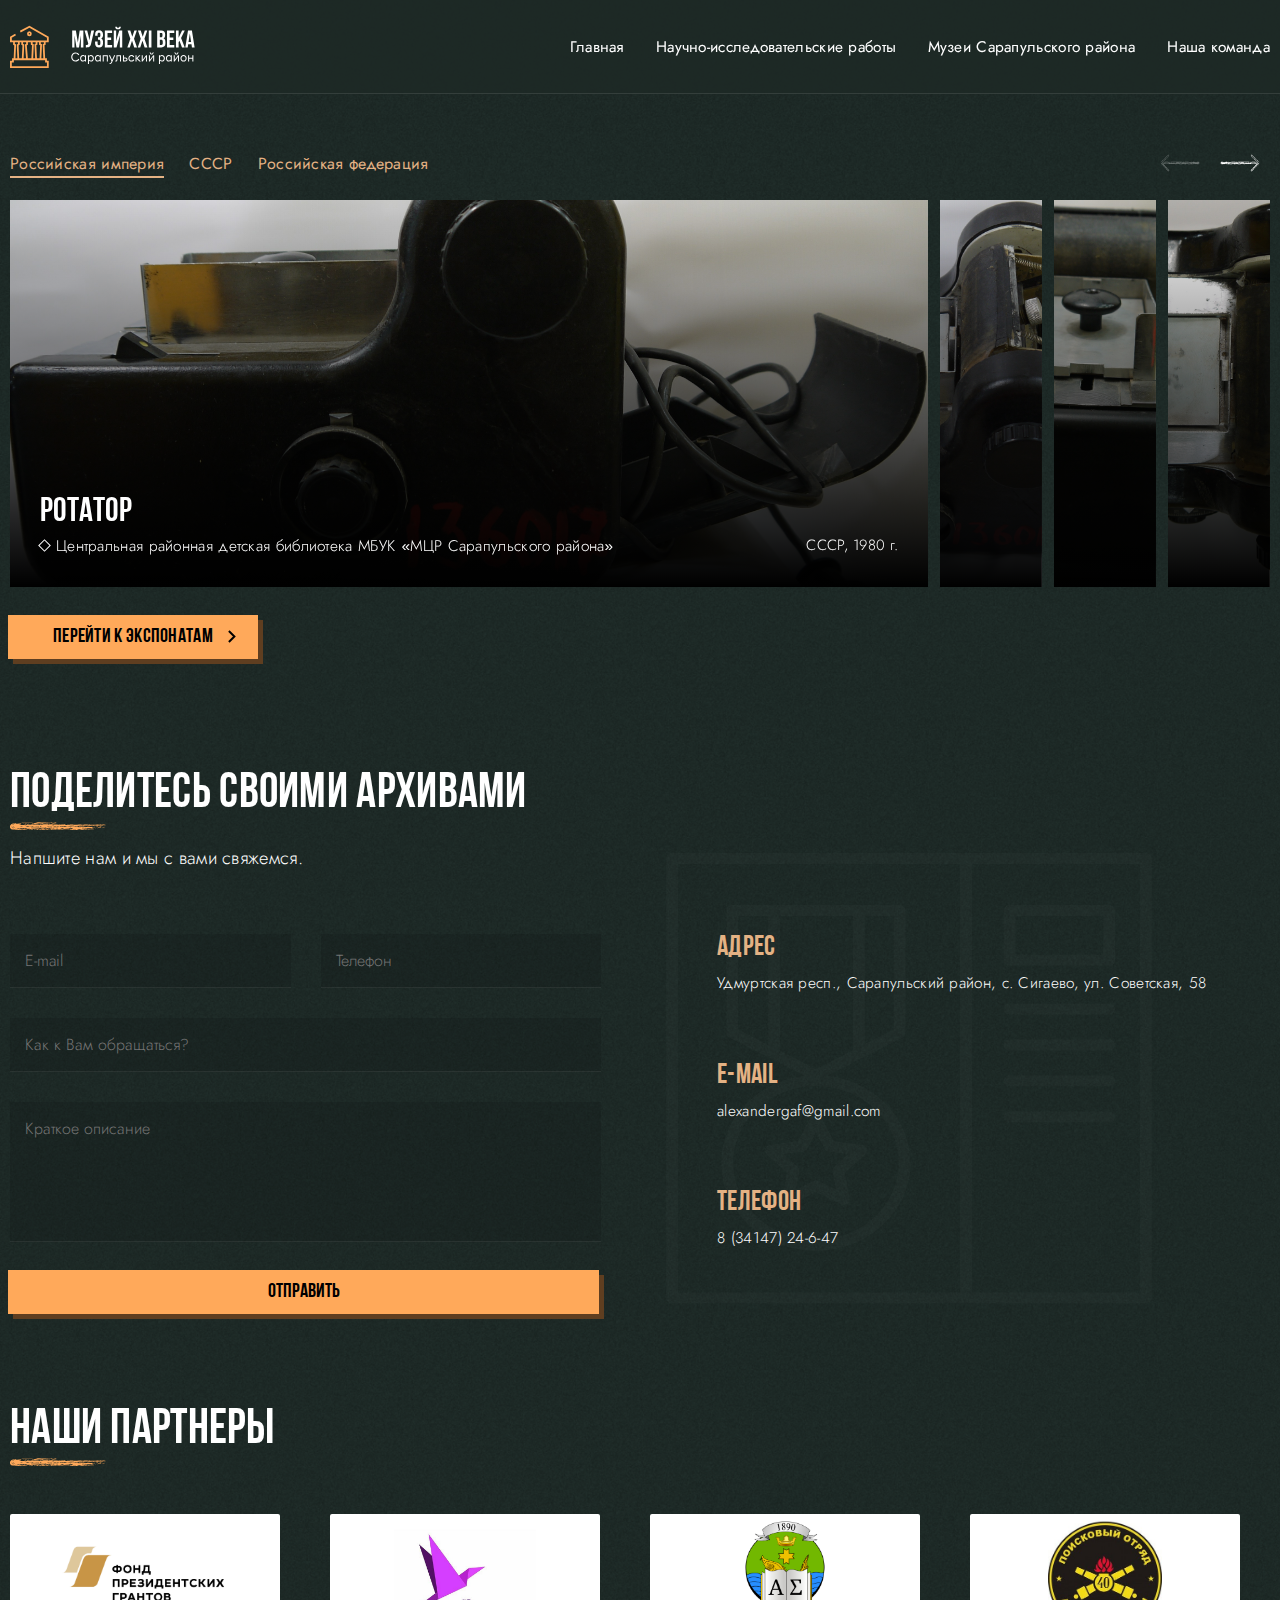
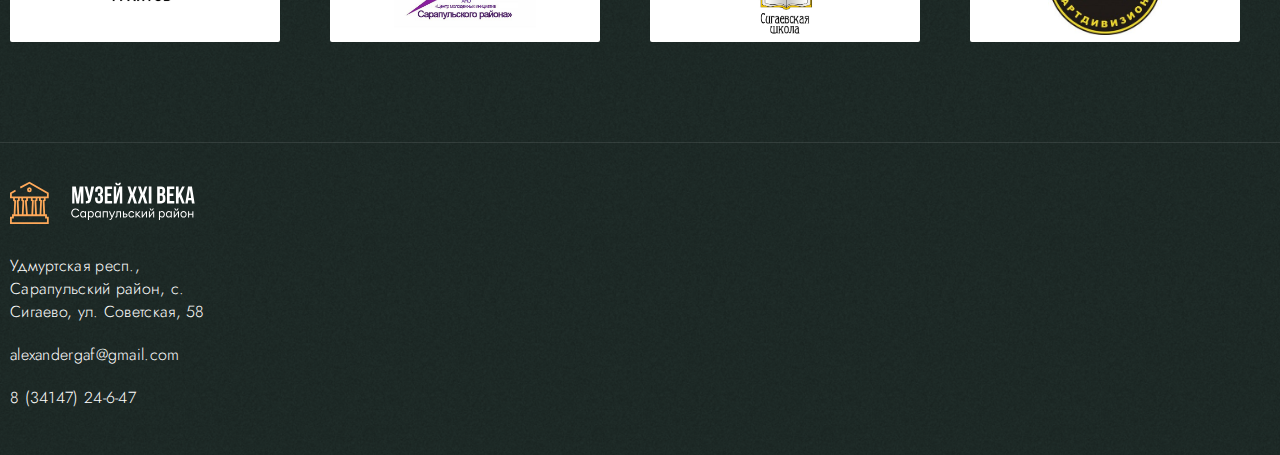
<file: index.html>
<!DOCTYPE html>
<html lang="ru">
<head>
    <meta charset="UTF-8">
    <meta http-equiv="X-UA-Compatible" content="IE=edge">
    <meta name="viewport" content="width=device-width, initial-scale=1.0">
    
    <link type="image/x-icon" href="images/fav.svg" rel="shortcut icon">

    <title>Музей XXI века</title>

    <!-- <link rel="preconnect" href="https://fonts.googleapis.com">
    <link rel="preconnect" href="https://fonts.gstatic.com" crossorigin>
    <link href="https://fonts.googleapis.com/css2?family=Roboto:wght@100;300;400;500;700;900&display=swap" rel="stylesheet"> -->
    <link rel="stylesheet" href="fonts.css">
    <link rel="stylesheet" href="style.css">
    <link rel="stylesheet" href="media.css">

    <link rel="stylesheet" href="https://cdn.jsdelivr.net/npm/swiper@8/swiper-bundle.min.css"/>

</head>
<body>

    <header>
        <div class="container">
            <img src="images/logo.svg" alt="logo" class="logo">
            <nav class="menu">
                <div class="burger_menu">
                    <span></span>
                </div>
                <div class="menu_items_container">
                    <ul class="menu_items">
                        <li><a href="#">Главная</a></li>
                        <li><a href="#">Научно-исследовательские работы</a></li>
                        <li><a href="#">Музеи Сарапульского района</a></li>
                        <li><a href="#">Наша команда</a></li>
                    </ul>
                </div>
            </nav>
        </div>
    </header>

    <main>
        <section class="our_artefacts">
            <div class="container">
    
                <div class="timetabs_arrows">
    
                    <ul class="timetabs">
                        <li>Российская империя</li>
                        <li>СССР</li>
                        <li>Российская федерация</li>
                    </ul>
    
                    <div class="arrows_container">
                        <img class="swiper-button-prev" src="images/arrow-left.svg" alt="arrow">
                        <img class="swiper-button-next" src="images/arrow-right.svg" alt="arrow">
                    </div>
    
                </div>
    
                <div class="slider_container">
                    <div class="our_artefacts_slider">
                        <!-- Additional required wrapper -->
                        <div class="swiper-wrapper">
                          <!-- Slides -->
                            <div class="swiper-slide">
                                
                                <div class="images_container">

                                    <div class="item_pic first_pic" style='background-image: linear-gradient(180deg, rgba(0,0,0,0) 0%, rgba(0,0,0,1)), url("images/artefacts/1/ротатор 1.jpg" )' >
                                        <div class="descr_item_container">
                                            <h2>Ротатор</h2>
            
                                            <div class="museum_year_container">
                                                <a href="#">Центральная районная детская библиотека МБУК «МЦР Сарапульского района»</a>
                                                <span class="year">СССР, 1980 г.</span>
                                            </div>
                                           
                                        </div>
                                    </div>
                                    <div class="item_pic second_pic" style='background-image: linear-gradient(180deg, rgba(0,0,0,0) 0%, rgba(0,0,0,1)), url("images/artefacts/1/ротатор 2.jpg" )' ></div>
                                    <div class="item_pic third_pic" style='background-image: linear-gradient(180deg, rgba(0,0,0,0) 0%, rgba(0,0,0,1)), url("images/artefacts/1/ротатор 3.jpg" )' ></div>
                                    <div class="item_pic fourth_pic" style='background-image: linear-gradient(180deg, rgba(0,0,0,0) 0%, rgba(0,0,0,1)), url("images/artefacts/1/ротатор 4.jpg" )' ></div>

                                </div>
                            </div>
                            <div class="swiper-slide">
                                
                                <div class="images_container">
                                    <div class="item_pic first_pic" style='background-image: linear-gradient(180deg, rgba(0,0,0,0) 0%, rgba(0,0,0,1)), url("images/artefacts/1/ротатор 2.jpg" )' >
                                        <div class="descr_item_container">
                                            <h2>Журнал «Деревенский коммунист»</h2>
            
                                            <div class="museum_year_container">
                                                <a href="#">Центральная районная детская библиотека МБУК «МЦР Сарапульского района»</a>
                                                <span class="year">СССР, сер. XX в.</span>
                                            </div>
                                           
                                        </div>
                                    </div>
                                    <div class="item_pic second_pic" style='background-image: linear-gradient(180deg, rgba(0,0,0,0) 0%, rgba(0,0,0,1)), url("images/artefacts/1/ротатор 3.jpg" )' ></div>
                                    <div class="item_pic third_pic" style='background-image: linear-gradient(180deg, rgba(0,0,0,0) 0%, rgba(0,0,0,1)), url("images/artefacts/1/ротатор 4.jpg" )' ></div>
                                    <div class="item_pic fourth_pic" style='background-image: linear-gradient(180deg, rgba(0,0,0,0) 0%, rgba(0,0,0,1)), url("images/artefacts/1/ротатор 5.jpg" )' ></div>
                                </div>
                            </div>
                            <div class="swiper-slide">
                                
                                <div class="images_container">
                                    <div class="item_pic first_pic" style='background-image: linear-gradient(180deg, rgba(0,0,0,0) 0%, rgba(0,0,0,1)), url("images/artefacts/1/ротатор 3.jpg" )' >
                                        <div class="descr_item_container">
                                            <h2>Нагрудный знак «За отличную стрельбу»</h2>
            
                                            <div class="museum_year_container">
                                                <a href="#">Центральная районная детская библиотека МБУК «МЦР Сарапульского района»</a>
                                                <span class="year">СССР, 1980 г.</span>
                                            </div>
                                            
                                        </div>
                                    </div>
                                    <div class="item_pic second_pic" style='background-image: linear-gradient(180deg, rgba(0,0,0,0) 0%, rgba(0,0,0,1)), url("images/artefacts/1/ротатор 4.jpg" )' ></div>
                                    <div class="item_pic third_pic" style='background-image: linear-gradient(180deg, rgba(0,0,0,0) 0%, rgba(0,0,0,1)), url("images/artefacts/1/ротатор 5.jpg" )' ></div>
                                    <div class="item_pic fourth_pic" style='background-image: linear-gradient(180deg, rgba(0,0,0,0) 0%, rgba(0,0,0,1)), url("images/artefacts/1/ротатор 1.jpg" )' ></div>
                                </div>
                            </div>
                            <div class="swiper-slide">
                                
                                <div class="images_container">
                                    <div class="item_pic first_pic" style='background-image: linear-gradient(180deg, rgba(0,0,0,0) 0%, rgba(0,0,0,1)), url("images/artefacts/2/медаль\ летних\ спортивны\ игр.jpg" )' >
                                        <div class="descr_item_container">
                                            <h2>Нагрудный знак «За отличную стрельбу»</h2>
            
                                            <div class="museum_year_container">
                                                <a href="#">Центральная районная детская библиотека МБУК «МЦР Сарапульского района»</a>
                                                <span class="year">СССР, 1980 г.</span>
                                            </div>
                                            
                                        </div>
                                    </div>
                                    <div class="item_pic second_pic" style='background-image: linear-gradient(180deg, rgba(0,0,0,0) 0%, rgba(0,0,0,1)), url("images/artefacts/1/ротатор 4.jpg" )' ></div>
                                    <div class="item_pic third_pic" style='background-image: linear-gradient(180deg, rgba(0,0,0,0) 0%, rgba(0,0,0,1)), url("images/artefacts/1/ротатор 5.jpg" )' ></div>
                                    <div class="item_pic fourth_pic" style='background-image: linear-gradient(180deg, rgba(0,0,0,0) 0%, rgba(0,0,0,1)), url("images/artefacts/1/ротатор 1.jpg" )' ></div>
                                </div>
                            </div>
                            <div class="swiper-slide">
                                
                                <div class="images_container">
                                    <div class="item_pic first_pic" style='background-image: linear-gradient(180deg, rgba(0,0,0,0) 0%, rgba(0,0,0,1)), url("images/artefacts/3/kodak\ 5.jpg" )' >
                                        <div class="descr_item_container">
                                            <h2>Нагрудный знак «За отличную стрельбу»</h2>
            
                                            <div class="museum_year_container">
                                                <a href="#">Центральная районная детская библиотека МБУК «МЦР Сарапульского района»</a>
                                                <span class="year">СССР, 1980 г.</span>
                                            </div>
                                            
                                        </div>
                                    </div>
                                    <div class="item_pic second_pic" style='background-image: linear-gradient(180deg, rgba(0,0,0,0) 0%, rgba(0,0,0,1)), url("images/artefacts/1/ротатор 4.jpg" )' ></div>
                                    <div class="item_pic third_pic" style='background-image: linear-gradient(180deg, rgba(0,0,0,0) 0%, rgba(0,0,0,1)), url("images/artefacts/1/ротатор 5.jpg" )' ></div>
                                    <div class="item_pic fourth_pic" style='background-image: linear-gradient(180deg, rgba(0,0,0,0) 0%, rgba(0,0,0,1)), url("images/artefacts/1/ротатор 1.jpg" )' ></div>
                                </div>
                            </div>
                        </div>
    
                    </div>

                    <div thumbsSlider="" class="swiper slider_container_with_thumbs">
                        <div class="swiper-wrapper">
                            <div class="swiper-slide">
                                <div class="item_pic first_pic" style='background-image: linear-gradient(180deg, rgba(0,0,0,0) 0%, rgba(0,0,0,1)), url("images/artefacts/1/ротатор 1.jpg" )' >
                                </div>
                            </div>
                            
                            <div class="swiper-slide">
                                <div class="item_pic first_pic" style='background-image: linear-gradient(180deg, rgba(0,0,0,0) 0%, rgba(0,0,0,1)), url("images/artefacts/1/ротатор 2.jpg" )' >
                                </div>
                            </div>
                            <div class="swiper-slide">
                                <div class="item_pic first_pic" style='background-image: linear-gradient(180deg, rgba(0,0,0,0) 0%, rgba(0,0,0,1)), url("images/artefacts/1/ротатор 3.jpg" )' >
                                </div>
                            </div>
                            <div class="swiper-slide">
                                <div class="item_pic first_pic" style='background-image: linear-gradient(180deg, rgba(0,0,0,0) 0%, rgba(0,0,0,1)), url("images/artefacts/2/медаль\ летних\ спортивны\ игр.jpg" )' >
                                </div>
                            </div>
                            <div class="swiper-slide">
                                <div class="item_pic first_pic" style='background-image: linear-gradient(180deg, rgba(0,0,0,0) 0%, rgba(0,0,0,1)), url("images/artefacts/3/kodak\ 5.jpg" )' >
                                </div>
                            </div>
                        </div>
                    </div>
                </div>
    
                <a href="#" class="button">Перейти к экспонатам</a>
    
            </div>
        </section>
    
        <section class="share_archives">
            <div class="container">
                <h1>Поделитесь своими архивами</h1>
                <span>Напшите нам и мы с вами свяжемся.</span>
                <div class="form_contacts_container">
                    <form action="#">
                        <input type="text" placeholder="E-mail">
                        <input type="text" placeholder="Телефон">
                        <input type="text" placeholder="Как к Вам обращаться?">
                        <textarea placeholder="Краткое описание"></textarea>
                        <button>Отправить</button>
                    </form>
                    <div class="contacts_container">
                        <div class="contacts_item">
                            <h3>Адрес</h3>
                            <a href="https://yandex.ru/maps/-/CCUR58DC0B">Удмуртская респ., Сарапульский район, с. Сигаево, ул. Советская, 58</a>
                        </div>
                        <div class="contacts_item">
                            <h3>E-mail</h3>
                            <a href="mailto:alexandergaf@gmail.com">alexandergaf@gmail.com</a>
                        </div>
                        <div class="contacts_item">
                            <h3>Телефон</h3>
                            <a href="tel:0800332175">8 (34147) 24-6-47</a>
                        </div>
                    </div>
                </div>
            </div>
        </section>
    
        <section class="our_partners">
            <div class="container">
                <h1>Наши партнеры</h1>
                <div class="our_partners_slider">
                    <div class="swiper-wrapper">
                        <div class="swiper-slide">
                            <img src="images/logos/1 ФПГ.jpg" alt="logo partners">
                        </div>
                        <div class="swiper-slide">
                            <img src="images/logos/2 ЦМИСР.jpg" alt="logo partners">
                        </div>
                        <div class="swiper-slide">
                            <img src="images/logos/3 Школьный логотип.jpg" alt="logo partners">
                        </div>
                        <div class="swiper-slide">
                            <img src="images/logos/4 Артдивизион.jpg" alt="logo partners">
                        </div>
                        <div class="swiper-slide">
                            <img src="images/logos/5 Сарапульский район.jpg" alt="logo partners">
                        </div>
                        <div class="swiper-slide">
                            <img src="images/logos/6 РВИО.jpg" alt="logo partners">
                        </div>
                        <div class="swiper-slide">
                            <img src="images/logos/7 РОИА.jpg" alt="logo partners">
                        </div>
                        <div class="swiper-slide">
                            <img src="images/logos/3 Школьный логотип.jpg" alt="logo partners">
                        </div>
                        <div class="swiper-slide">
                            <img src="images/logos/4 Артдивизион.jpg" alt="logo partners">
                        </div>
                        <div class="swiper-slide">
                            <img src="images/logos/5 Сарапульский район.jpg" alt="logo partners">
                        </div>
                        <div class="swiper-slide">
                            <img src="images/logos/6 РВИО.jpg" alt="logo partners">
                        </div>
                        <div class="swiper-slide">
                            <img src="images/logos/7 РОИА.jpg" alt="logo partners">
                        </div>
                        
                    </div>
                </div>
            </div>
        </section>
    </main>

    <footer>
        <div class="container">

            <div class="logo_contacts">
                <img src="images/logo.svg" alt="logo" class="logo">

                <div class="contacts_container">
                    <a href="https://yandex.ru/maps/-/CCUR58DC0B">Удмуртская респ., Сарапульский район, с. Сигаево, ул. Советская, 58</a>
                    <a href="mailto:alexandergaf@gmail.com">alexandergaf@gmail.com</a>
                    <a href="tel:0800332175">8 (34147) 24-6-47</a>
                </div>
            </div>

            <div id="vk_groups1"></div>
            <div id="vk_groups2"></div>
            <div id="vk_groups3"></div>
            <div id="vk_groups4"></div>


        </div>
    </footer>

    <script type="text/javascript" src="https://vk.com/js/api/openapi.js?169"></script>
    <script src="https://cdn.jsdelivr.net/npm/swiper@8/swiper-bundle.min.js"></script>
    <script src="script.js"></script>

    <script>
       

        const swiper2 = new Swiper('.our_partners_slider', {
            // Optional parameters
            // loop: true,

            // Navigation arrows
            autoplay: {
                delay: 2000,
            },
            spaceBetween: 25,
            breakpoints: {
                0: {
                    slidesPerView: 6,
                    spaceBetween: 20
                },
                320: {
                    slidesPerView: 4,
                    spaceBetween: 20
                },
                900: {
                    slidesPerView: 4,
                    spaceBetween: 30
                },
                1100: {
                    slidesPerView: 5,
                    spaceBetween: 50
                },
                1480: {
                    slidesPerView: 6,
                    spaceBetween: 50
                }
            }

            // And if we need scrollbar
            // scrollbar: {
            //     el: '.swiper-scrollbar',
            // },
        });

        if (window.innerWidth <= 1200) {
            const swiper3 = new Swiper(".slider_container_with_thumbs", {
                spaceBetween: 15,
                slidesPerView: 'auto',
                freeMode: true,
                watchSlidesProgress: true,
            });

            let parameters = {
                // Optional parameters
                loop: true,

                // Navigation arrow
                slidesPerView: "auto",
                navigation: {
                    nextEl: '.swiper-button-next',
                    prevEl: '.swiper-button-prev',
                },
                spaceBetween: 20,
                thumbs: {
                    swiper: swiper3,
                }
            };

            const swiper = new Swiper('.our_artefacts_slider', parameters);
        } else {

            let parameters = {
                // Optional parameters
                // loop: true,

                // Navigation arrows
                effect: "coverflow",
                grabCursor: true,
                centeredSlides: true,
                slidesPerView: "auto",
                coverflowEffect: {
                rotate: 0,
                stretch: 0,
                depth: 100,
                modifier: 1,
                slideShadows: true,
                },
                navigation: {
                    nextEl: '.swiper-button-next',
                    prevEl: '.swiper-button-prev',
                },
                spaceBetween: 130
            };

            const swiper = new Swiper('.our_artefacts_slider', parameters);
        }
    </script>
</body>
</html>
</file>
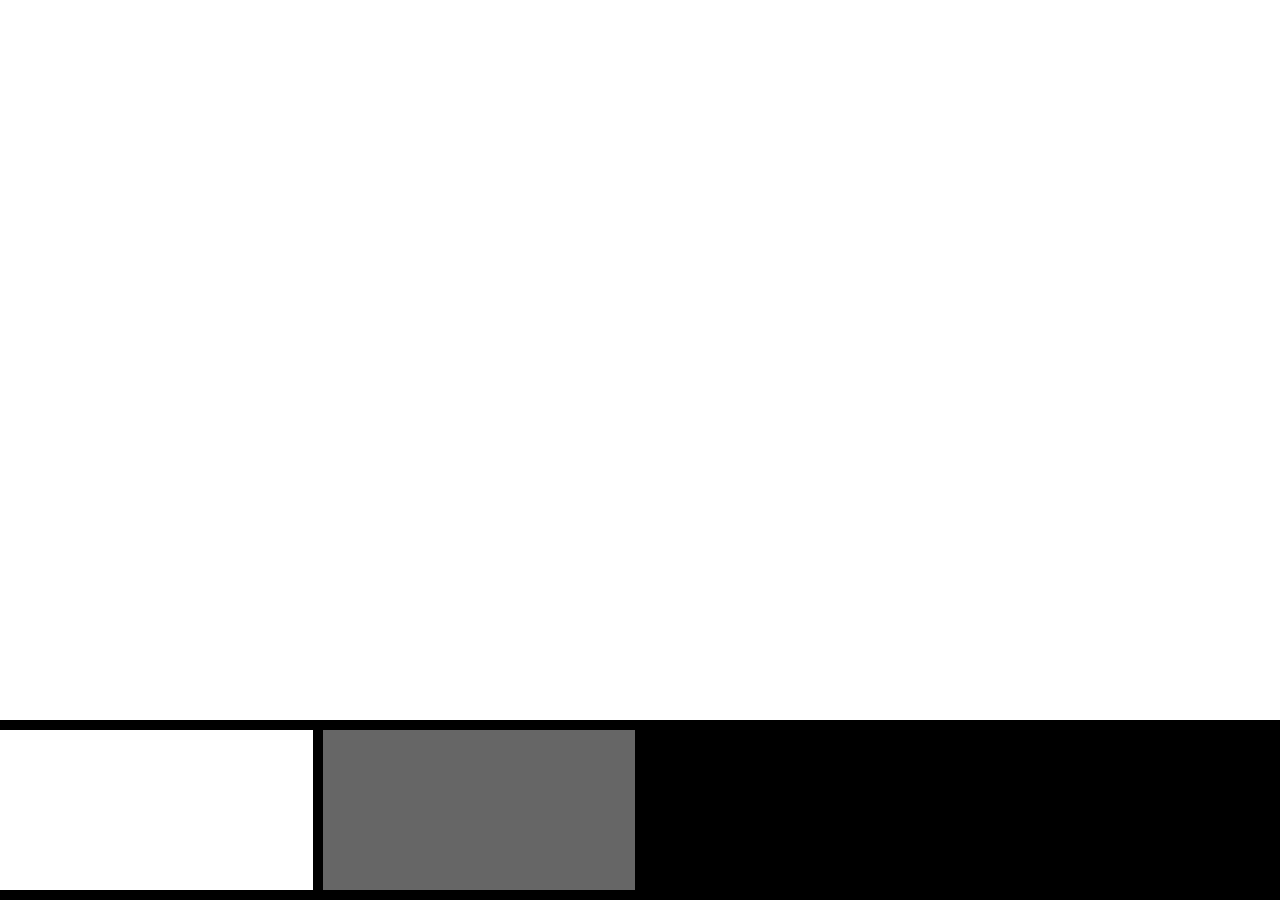
<file: alo.html>
<!DOCTYPE html>
<html lang="en">
  <head>
    <meta charset="utf-8" />
    <title>Swiper demo</title>
    <meta
      name="viewport"
      content="width=device-width, initial-scale=1, minimum-scale=1, maximum-scale=1"
    />
    <!-- Link Swiper's CSS -->
    <link
      rel="stylesheet"
      href="https://cdn.jsdelivr.net/npm/swiper/swiper-bundle.min.css"
    />

    <!-- Demo styles -->
    <style>
      html,
      body {
        position: relative;
        height: 100%;
      }

      body {
        background: #eee;
        font-family: Helvetica Neue, Helvetica, Arial, sans-serif;
        font-size: 14px;
        color: #000;
        margin: 0;
        padding: 0;
      }

      .swiper {
        width: 100%;
        height: 100%;
      }

      .swiper-slide {
        text-align: center;
        font-size: 18px;
        background: #fff;

        /* Center slide text vertically */
        display: -webkit-box;
        display: -ms-flexbox;
        display: -webkit-flex;
        display: flex;
        -webkit-box-pack: center;
        -ms-flex-pack: center;
        -webkit-justify-content: center;
        justify-content: center;
        -webkit-box-align: center;
        -ms-flex-align: center;
        -webkit-align-items: center;
        align-items: center;
      }

      .swiper-slide img {
        display: block;
        width: 100%;
        height: 100%;
        object-fit: cover;
      }

      body {
        background: #000;
        color: #000;
      }

      .swiper {
        width: 100%;
        height: 300px;
        margin-left: auto;
        margin-right: auto;
      }

      .swiper-slide {
        background-size: cover;
        background-position: center;
      }

      .mySwiper2 {
        height: 80%;
        width: 100%;
      }

      .mySwiper {
        height: 20%;
        box-sizing: border-box;
        padding: 10px 0;
      }

      .mySwiper .swiper-slide {
        width: 25%;
        height: 100%;
        opacity: 0.4;
      }

      .mySwiper .swiper-slide-thumb-active {
        opacity: 1;
      }

      .swiper-slide div {
        display: block;
        width: 100%;
        height: 100%;
        object-fit: cover;
      }
    </style>
  </head>

  <body>
    <!-- Swiper -->

    <div
      style="--swiper-navigation-color: #fff; --swiper-pagination-color: #fff"
      class="swiper mySwiper2"
    >
      <div class="swiper-wrapper">
        <div class="swiper-slide">
            <div style="background-image: url(https://swiperjs.com/demos/images/nature-1.jpg);"></div>
        </div>
        <div class="swiper-slide">
            <div style="background-image: url(https://swiperjs.com/demos/images/nature-2.jpg);"></div>
        </div>
      </div>
      <div class="swiper-button-next"></div>
      <div class="swiper-button-prev"></div>
    </div>
    <div thumbsSlider="" class="swiper mySwiper">
      <div class="swiper-wrapper">
        <div class="swiper-slide">
            <div style="background-image: url(https://swiperjs.com/demos/images/nature-2.jpg);"></div>
        </div>
        <div class="swiper-slide">
            <div style="background-image: url(https://swiperjs.com/demos/images/nature-1.jpg);"></div>
        </div>
      </div>
    </div>

    <!-- Swiper JS -->
    <script src="https://cdn.jsdelivr.net/npm/swiper/swiper-bundle.min.js"></script>

    <!-- Initialize Swiper -->
    <script>
      var swiper = new Swiper(".mySwiper", {
        spaceBetween: 10,
        slidesPerView: 4,
        freeMode: true,
        watchSlidesProgress: true,
      });
      var swiper2 = new Swiper(".mySwiper2", {
        spaceBetween: 10,
        navigation: {
          nextEl: ".swiper-button-next",
          prevEl: ".swiper-button-prev",
        },
        thumbs: {
          swiper: swiper,
        },
      });
    </script>
  </body>
</html>
</file>
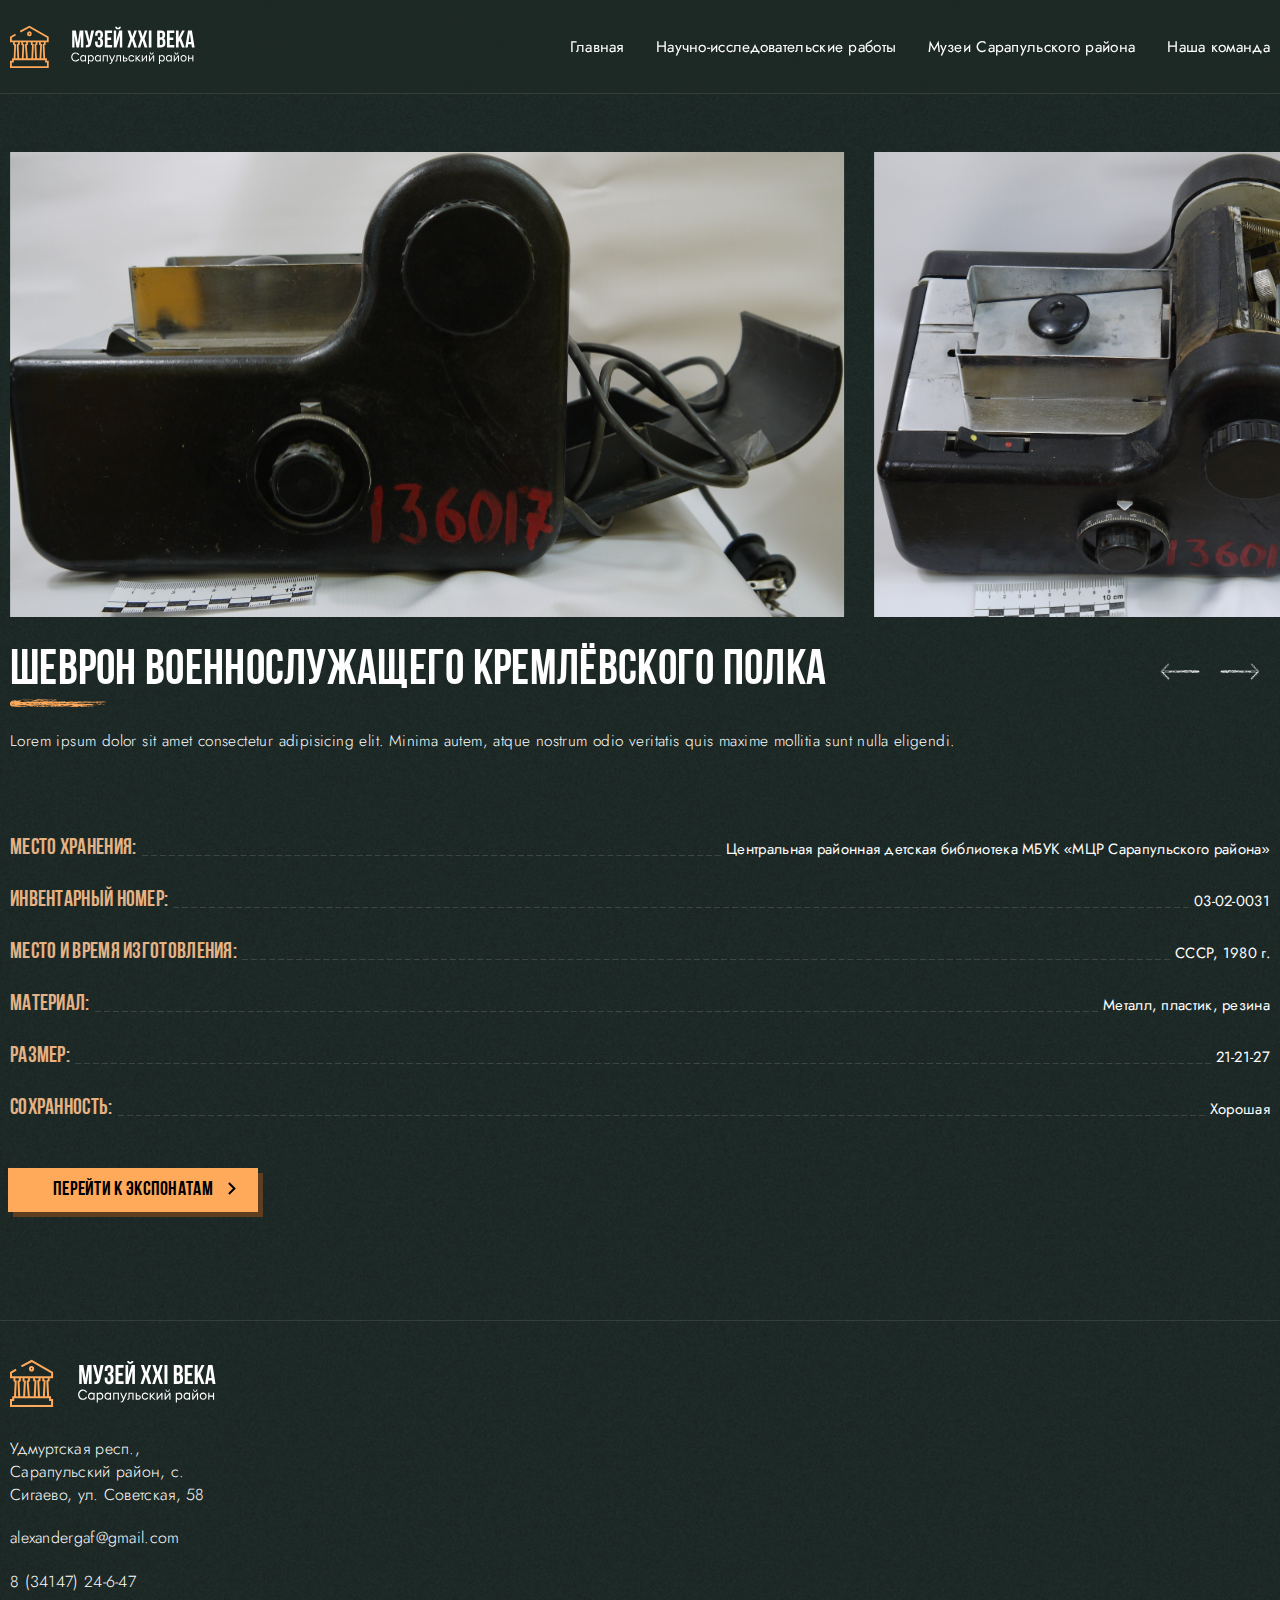
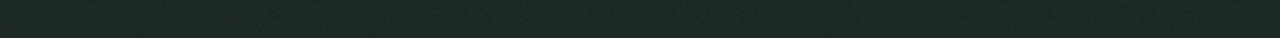
<file: certain_artefact.html>
<!DOCTYPE html>
<html lang="ru">
<head>
    <meta charset="UTF-8">
    <meta http-equiv="X-UA-Compatible" content="IE=edge">
    <meta name="viewport" content="width=device-width, initial-scale=1.0">
    
    <link type="image/x-icon" href="images/fav.svg" rel="shortcut icon">

    <title>Музей XXI века</title>

    <!-- <link rel="preconnect" href="https://fonts.googleapis.com">
    <link rel="preconnect" href="https://fonts.gstatic.com" crossorigin>
    <link href="https://fonts.googleapis.com/css2?family=Roboto:wght@100;300;400;500;700;900&display=swap" rel="stylesheet"> -->
    <link rel="stylesheet" href="fonts.css">
    <link rel="stylesheet" href="style.css">
    <link rel="stylesheet" href="media.css">

    <link rel="stylesheet" href="https://cdn.jsdelivr.net/npm/swiper@8/swiper-bundle.min.css"/>

</head>
<body>

    <header>
        <div class="container">
            <img src="images/logo.svg" alt="logo" class="logo">
            <nav class="menu">
                <div class="burger_menu">
                    <span></span>
                </div>
                <div class="menu_items_container">
                    <ul class="menu_items">
                        <li><a href="#">Главная</a></li>
                        <li><a href="#">Научно-исследовательские работы</a></li>
                        <li><a href="#">Музеи Сарапульского района</a></li>
                        <li><a href="#">Наша команда</a></li>
                    </ul>
                </div>
            </nav>
        </div>
    </header>


    <main>
        
        <section class="certain_artefact">
            <div class="container">

                <div class="artefact_slider">
                    <div class="swiper-wrapper" >
                        <div class="swiper-slide">
                            <img src="images/artefacts/1/ротатор 1.jpg" alt="img">
                        </div>
                        <div class="swiper-slide">
                            <img src="images/artefacts/1/ротатор 2.jpg" alt="img">
                        </div>
                        <div class="swiper-slide">
                            <img src="images/artefacts/5/P1210561.JPG" alt="img">
                        </div>
                        <div class="swiper-slide">
                            <img src="images/artefacts/1/ротатор 4.jpg" alt="img">
                        </div>
                    </div>
                </div>


                <div class="specification">
                    <div class="descr_arrows">
                        <h1>Шеврон военнослужащего кремлёвского полка</h1>
                        <div class="arrows_container">
                            <img class="swiper-button-prev" src="images/arrow-left.svg" alt="arrow">
                            <img class="swiper-button-next" src="images/arrow-right.svg" alt="arrow">
                        </div>
    
                    </div>
                    <p>Lorem ipsum dolor sit amet consectetur adipisicing elit. Minima autem, atque nostrum odio veritatis quis maxime mollitia sunt nulla eligendi.</p>
                    <ul>
                        <li>
                            <span>Место хранения:</span>
                            <div class="dotted_line"></div>
                            <span>Центральная районная детская библиотека МБУК «МЦР Сарапульского района»</span>
                        </li>
                        <li>
                            <span>Инвентарный номер:</span>
                            <div class="dotted_line"></div>
                            <span>03-02-0031</span>
                        </li>
                        <li>
                            <span>Место и время изготовления:</span>
                            <div class="dotted_line"></div>
                            <span>СССР, 1980 г.</span>
                        </li>
                        <li>
                            <span>Материал:</span>
                            <div class="dotted_line"></div>
                            <span>Металл, пластик, резина</span>
                        </li>
                        <li>
                            <span>Размер:</span>
                            <div class="dotted_line"></div>
                            <span>21-21-27</span>
                        </li>
                        <li>
                            <span>Сохранность:</span>
                            <div class="dotted_line"></div>
                            <span>Хорошая</span>
                        </li>
                    </ul>
                </div>
                <a href="#" class="button">Перейти к экспонатам</a>
            </div>


        </section>

    </main>

    <footer>
        <div class="container">

            <div class="logo_contacts">
                <img src="images/logo.svg" alt="logo">

                <div class="contacts_container">
                    <a href="https://yandex.ru/maps/-/CCUR58DC0B">Удмуртская респ., Сарапульский район, с. Сигаево, ул. Советская, 58</a>
                    <a href="mailto:alexandergaf@gmail.com">alexandergaf@gmail.com</a>
                    <a href="tel:0800332175">8 (34147) 24-6-47</a>
                </div>
            </div>

            <div id="vk_groups1"></div>
            <div id="vk_groups2"></div>
            <div id="vk_groups3"></div>
            <div id="vk_groups4"></div>


        </div>
    </footer>

    <script type="text/javascript" src="https://vk.com/js/api/openapi.js?169"></script>
    <script type="text/javascript" src="https://cdn.jsdelivr.net/npm/swiper@8/swiper-bundle.min.js"></script>


    <script src="script.js"></script>

    <script>
        const swiper = new Swiper('.artefact_slider', {
            // Optional parameters
            autoplay: {
                delay: 1500,
            },
            loop: true,
            slidesPerView: 'auto',
            spaceBetween: 30,
            navigation: {
                nextEl: '.swiper-button-next',
                prevEl: '.swiper-button-prev',
            },
            breakpoints: {
                320: {
                    spaceBetween: 15
                }, 
                900: {
                    spaceBetween: 20
                },
                1100: {
                    spaceBetween: 30
                }
            }

            // And if we need scrollbar
            // scrollbar: {
            //     el: '.swiper-scrollbar',
            // },
        });

       
    </script>
    
</body>
</html>
</file>
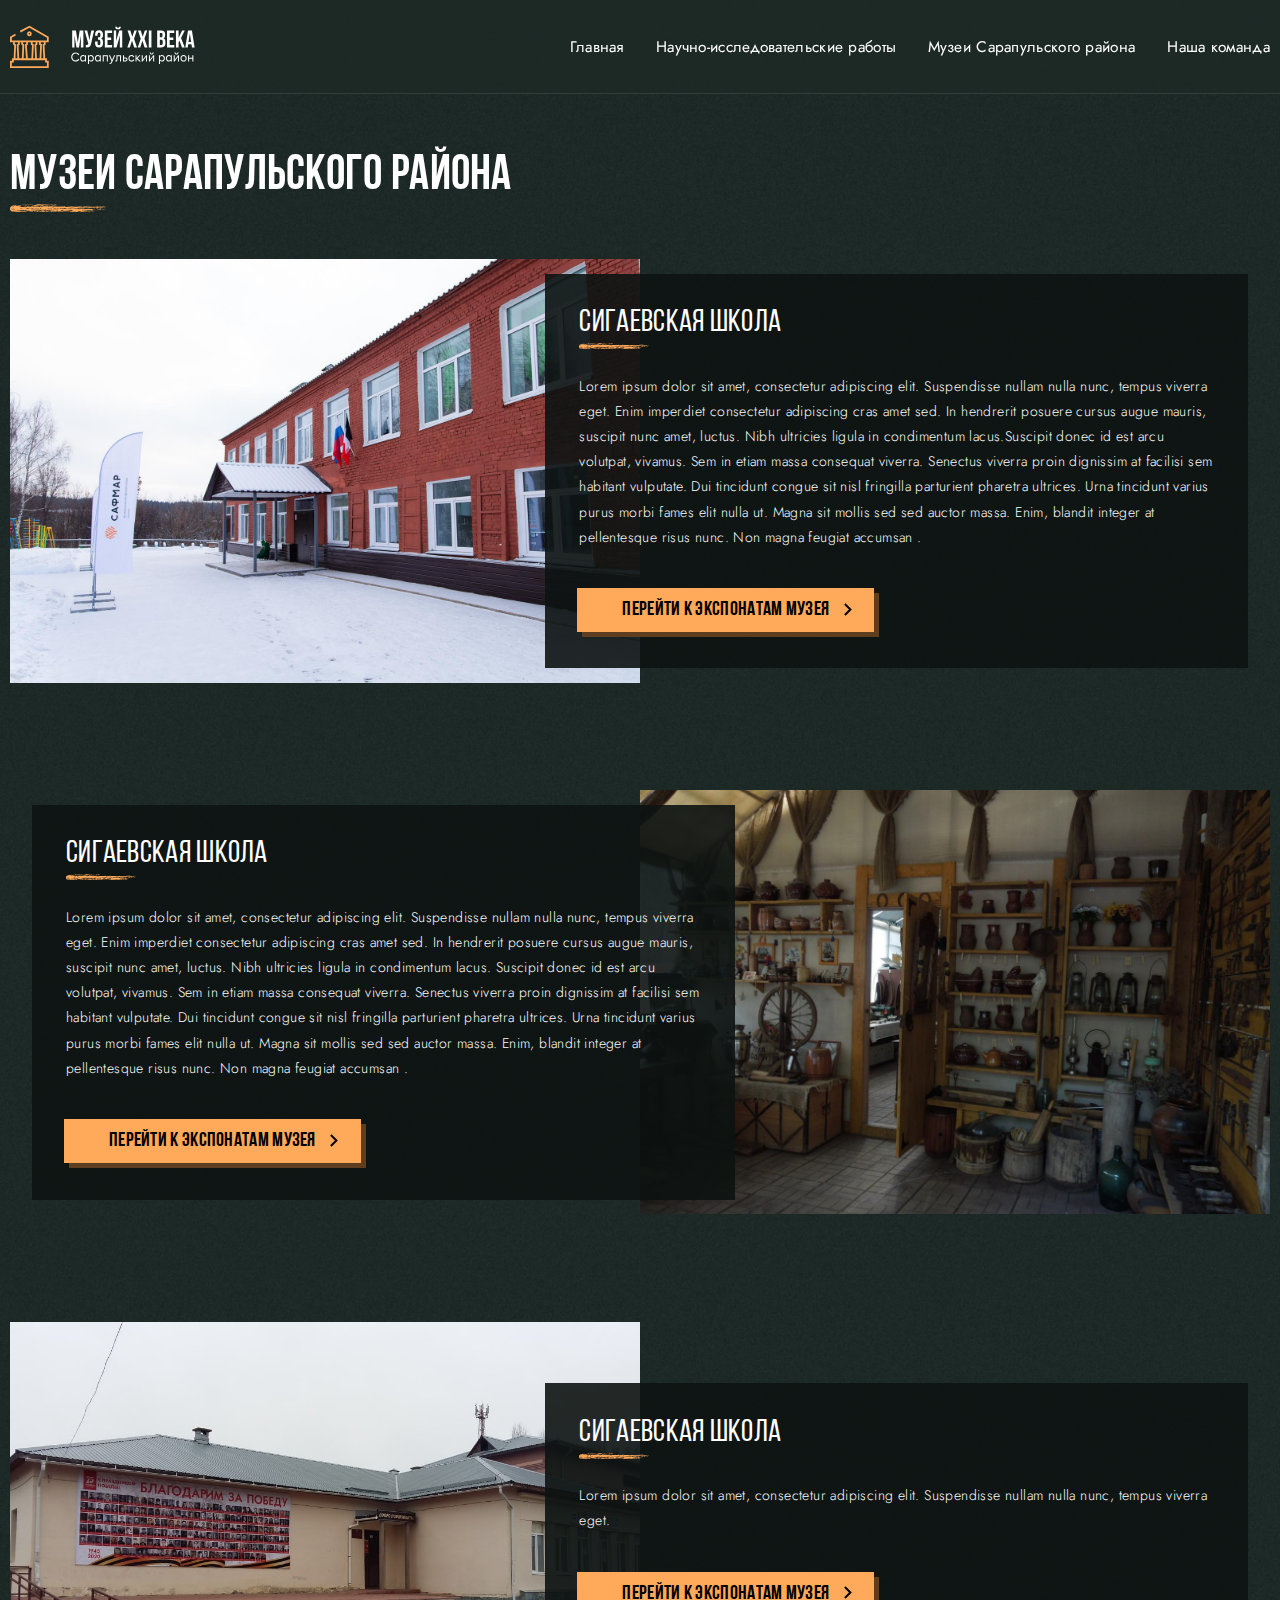
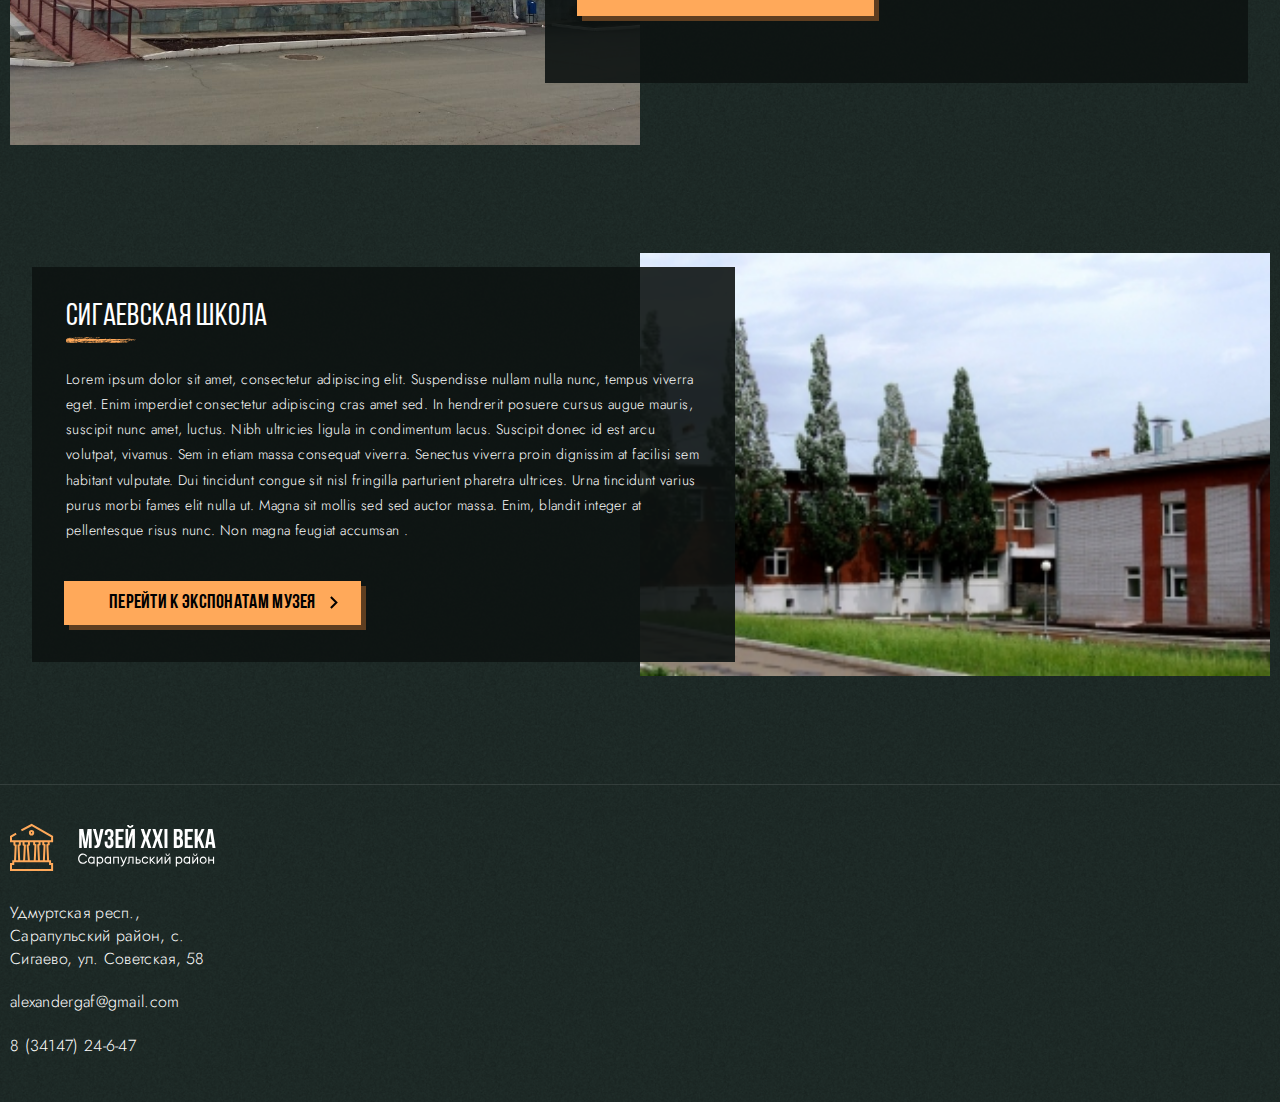
<file: museums.html>
<!DOCTYPE html>
<html lang="ru">
<head>
    <meta charset="UTF-8">
    <meta http-equiv="X-UA-Compatible" content="IE=edge">
    <meta name="viewport" content="width=device-width, initial-scale=1.0">
    
    <link type="image/x-icon" href="../images/fav.svg" rel="shortcut icon">

    <title>Музей XXI века</title>

    <!-- <link rel="preconnect" href="https://fonts.googleapis.com">
    <link rel="preconnect" href="https://fonts.gstatic.com" crossorigin>
    <link href="https://fonts.googleapis.com/css2?family=Roboto:wght@100;300;400;500;700;900&display=swap" rel="stylesheet"> -->
    <link rel="stylesheet" href="fonts.css">
    <link rel="stylesheet" href="style.css">
    <link rel="stylesheet" href="media.css">

    <link rel="stylesheet" href="https://cdn.jsdelivr.net/npm/swiper@8/swiper-bundle.min.css"/>

</head>
<body>

    <header>
        <div class="container">
            <img src="images/logo.svg" alt="logo" class="logo">
            <nav class="menu">
                <div class="burger_menu">
                    <span></span>
                </div>
                <div class="menu_items_container">
                    <ul class="menu_items">
                        <li><a href="#">Главная</a></li>
                        <li><a href="#">Научно-исследовательские работы</a></li>
                        <li><a href="#">Музеи Сарапульского района</a></li>
                        <li><a href="#">Наша команда</a></li>
                    </ul>
                </div>
            </nav>
        </div>
    </header>

    <main>
        <section class="museums">
            <div class="container">
                <h1>Музеи Сарапульского района</h1>

                <div class="museum_container">
                    <div class="museum_img" style="background-image: url('images/museums/Кигбаевская школа.jpg');" alt="museum image"></div>
                    <div class="museum_descr">
                        <h4>Сигаевская школа</h4>
                        <p>Lorem ipsum dolor sit amet, consectetur adipiscing elit. Suspendisse nullam nulla nunc, tempus viverra eget. Enim imperdiet consectetur adipiscing cras amet sed. In hendrerit posuere cursus augue mauris, suscipit nunc amet, luctus.
                            Nibh ultricies ligula in condimentum lacus.Suscipit donec id est arcu volutpat, vivamus. Sem in etiam massa consequat viverra. 
                            Senectus viverra proin dignissim at facilisi sem habitant vulputate. Dui tincidunt congue sit nisl fringilla parturient pharetra ultrices. Urna tincidunt varius purus morbi fames elit nulla ut.
                            Magna sit mollis sed sed auctor massa. Enim, blandit integer at pellentesque risus nunc. Non magna feugiat accumsan .</p>
                        <a href="#" class="button">Перейти к экспонатам музея</a>
                    </div>
                </div>

                <div class="museum_container">
                    <div class="museum_img" style="background-image: url('images/museums/Кузница Морок.jpg');" alt="museum image"></div>
                    <div class="museum_descr">
                        <h4>Сигаевская школа</h4>
                        <p>Lorem ipsum dolor sit amet, consectetur adipiscing elit. Suspendisse nullam nulla nunc, tempus viverra eget. Enim imperdiet consectetur adipiscing cras amet sed. In hendrerit posuere cursus augue mauris, suscipit nunc amet, luctus.
                            Nibh ultricies ligula in condimentum lacus. Suscipit donec id est arcu volutpat, vivamus. Sem in etiam massa consequat viverra. 
                            Senectus viverra proin dignissim at facilisi sem habitant vulputate. Dui tincidunt congue sit nisl fringilla parturient pharetra ultrices. Urna tincidunt varius purus morbi fames elit nulla ut.
                            Magna sit mollis sed sed auctor massa. Enim, blandit integer at pellentesque risus nunc. Non magna feugiat accumsan .</p>
                        <a href="#" class="button">Перейти к экспонатам музея</a>
                    </div>
                </div>

                <div class="museum_container">
                    <div class="museum_img" style="background-image: url('images/museums/Сигаевская библиотека.jpg');" alt="museum image"></div>
                    <div class="museum_descr">
                        <h4>Сигаевская школа</h4>
                        <p>Lorem ipsum dolor sit amet, consectetur adipiscing elit. Suspendisse nullam nulla nunc, tempus viverra eget.</p>
                        <a href="#" class="button">Перейти к экспонатам музея</a>
                    </div>
                </div>

                <div class="museum_container">
                    <div class="museum_img" style="background-image: url('images/museums/Сигаевская школа.jpg');" alt="museum image"></div>
                    <div class="museum_descr">
                        <h4>Сигаевская школа</h4>
                        <p>Lorem ipsum dolor sit amet, consectetur adipiscing elit. Suspendisse nullam nulla nunc, tempus viverra eget. Enim imperdiet consectetur adipiscing cras amet sed. In hendrerit posuere cursus augue mauris, suscipit nunc amet, luctus.
                            Nibh ultricies ligula in condimentum lacus. Suscipit donec id est arcu volutpat, vivamus. Sem in etiam massa consequat viverra. 
                            Senectus viverra proin dignissim at facilisi sem habitant vulputate. Dui tincidunt congue sit nisl fringilla parturient pharetra ultrices. Urna tincidunt varius purus morbi fames elit nulla ut.
                            Magna sit mollis sed sed auctor massa. Enim, blandit integer at pellentesque risus nunc. Non magna feugiat accumsan .</p>
                        <a href="#" class="button">Перейти к экспонатам музея</a>
                    </div>
                </div>

            </div>
        </section>
    </main>

    
    <footer>
        <div class="container">

            <div class="logo_contacts">
                <img src="images/logo.svg" alt="logo">

                <div class="contacts_container">
                    <a href="https://yandex.ru/maps/-/CCUR58DC0B">Удмуртская респ., Сарапульский район, с. Сигаево, ул. Советская, 58</a>
                    <a href="mailto:alexandergaf@gmail.com">alexandergaf@gmail.com</a>
                    <a href="tel:0800332175">8 (34147) 24-6-47</a>
                </div>
            </div>

            <div id="vk_groups1"></div>
            <div id="vk_groups2"></div>
            <div id="vk_groups3"></div>
            <div id="vk_groups4"></div>


        </div>
    </footer>

    <script type="text/javascript" src="https://vk.com/js/api/openapi.js?169"></script>


    <script src="script.js"></script>
    
</body>
</html>
</file>
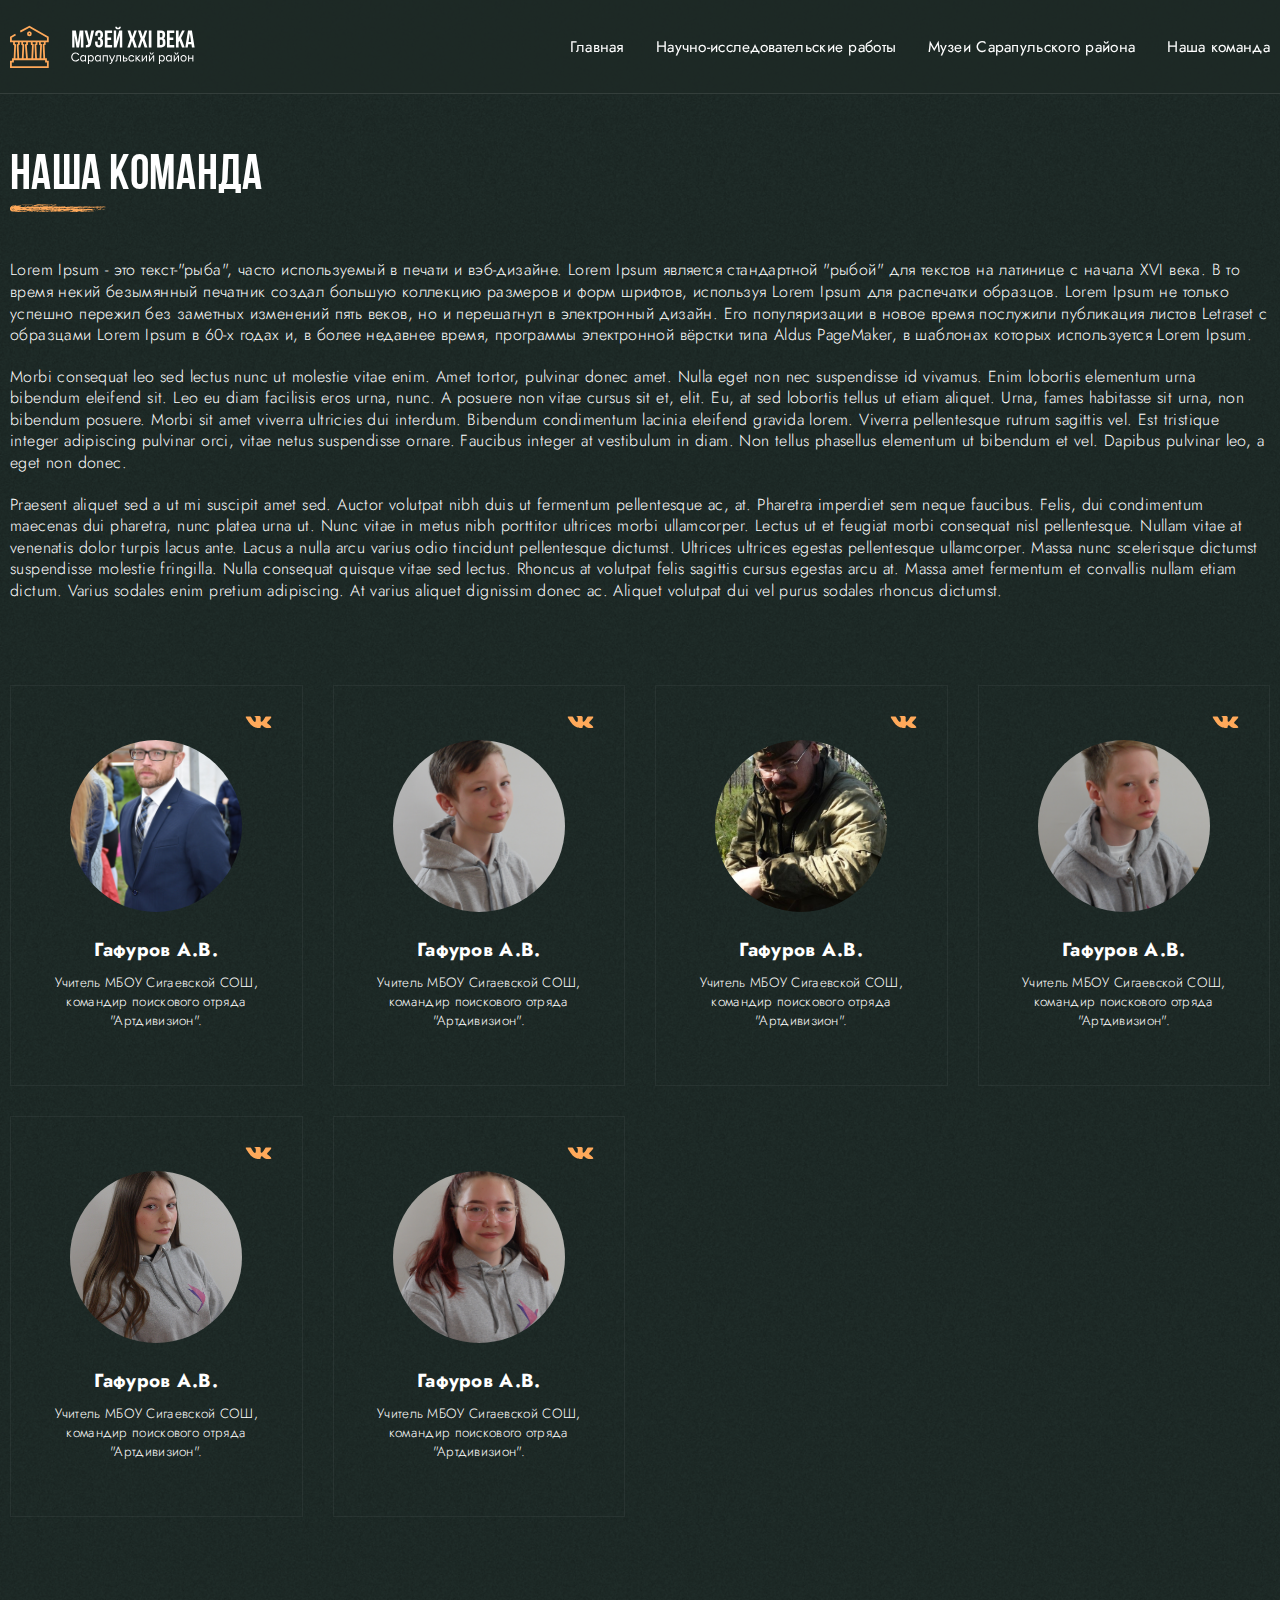
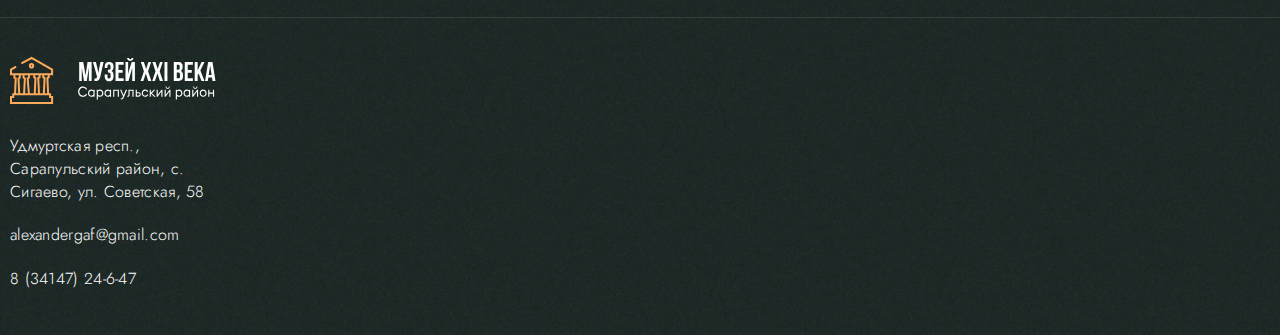
<file: our_team.html>
<!DOCTYPE html>
<html lang="ru">
<head>
    <meta charset="UTF-8">
    <meta http-equiv="X-UA-Compatible" content="IE=edge">
    <meta name="viewport" content="width=device-width, initial-scale=1.0">
    
    <link type="image/x-icon" href="images/fav.svg" rel="shortcut icon">

    <title>Музей XXI века</title>

    <!-- <link rel="preconnect" href="https://fonts.googleapis.com">
    <link rel="preconnect" href="https://fonts.gstatic.com" crossorigin>
    <link href="https://fonts.googleapis.com/css2?family=Roboto:wght@100;300;400;500;700;900&display=swap" rel="stylesheet"> -->
    <link rel="stylesheet" href="fonts.css">
    <link rel="stylesheet" href="style.css">
    <link rel="stylesheet" href="media.css">
    
    <link rel="stylesheet" href="https://cdn.jsdelivr.net/npm/swiper@8/swiper-bundle.min.css"/>

</head>
<body>


    <header>
        <div class="container">
            <img src="images/logo.svg" alt="logo" class="logo">
            <nav class="menu">
                <div class="burger_menu">
                    <span></span>
                </div>
                <div class="menu_items_container">
                    <ul class="menu_items">
                        <li><a href="#">Главная</a></li>
                        <li><a href="#">Научно-исследовательские работы</a></li>
                        <li><a href="#">Музеи Сарапульского района</a></li>
                        <li><a href="#">Наша команда</a></li>
                    </ul>
                </div>
            </nav>
        </div>
    </header>

    <main>
        <section class="our_team">
            <div class="container">
                <h1>Наша команда</h1>
                <div class="team_common_descr">
                    <p>Lorem Ipsum - это текст-"рыба", часто используемый в печати и вэб-дизайне. Lorem Ipsum является стандартной "рыбой" для текстов на латинице с начала XVI века. В то время некий безымянный печатник создал большую коллекцию размеров и форм шрифтов, используя Lorem Ipsum для распечатки образцов. Lorem Ipsum не только успешно пережил без заметных изменений пять веков, но и перешагнул в электронный дизайн. Его популяризации в новое время послужили публикация листов Letraset с образцами Lorem Ipsum в 60-х годах и, в более недавнее время, программы электронной вёрстки типа Aldus PageMaker, в шаблонах которых используется Lorem Ipsum.
                    </p>
                    <p>Morbi consequat leo sed lectus nunc ut molestie vitae enim. Amet tortor, pulvinar donec amet. Nulla eget non nec suspendisse id vivamus. Enim lobortis elementum urna bibendum eleifend sit. Leo eu diam facilisis eros urna, nunc. A posuere non vitae cursus sit et, elit. Eu, at sed lobortis tellus ut etiam aliquet. Urna, fames habitasse sit urna, non bibendum posuere. Morbi sit amet viverra ultricies dui interdum. Bibendum condimentum lacinia eleifend gravida lorem. Viverra pellentesque rutrum sagittis vel. Est tristique integer adipiscing pulvinar orci, vitae netus suspendisse ornare. Faucibus integer at vestibulum in diam.
                        Non tellus phasellus elementum ut bibendum et vel. Dapibus pulvinar leo, a eget non donec. </p>
                    <p>Praesent aliquet sed a ut mi suscipit amet sed. Auctor volutpat nibh duis ut fermentum pellentesque ac, at. Pharetra imperdiet sem neque faucibus. Felis, dui condimentum maecenas dui pharetra, nunc platea urna ut. Nunc vitae in metus nibh porttitor ultrices morbi ullamcorper. Lectus ut et feugiat morbi consequat nisl pellentesque. Nullam vitae at venenatis dolor turpis lacus ante. Lacus a nulla arcu varius odio tincidunt pellentesque dictumst. Ultrices ultrices egestas pellentesque ullamcorper. Massa nunc scelerisque dictumst suspendisse molestie fringilla.
                        Nulla consequat quisque vitae sed lectus. Rhoncus at volutpat felis sagittis cursus egestas arcu at. Massa amet fermentum et convallis nullam etiam dictum. Varius sodales enim pretium adipiscing. At varius aliquet dignissim donec ac. Aliquet volutpat dui vel purus sodales rhoncus dictumst.</p>
                </div>
                <div class="team_members_container">
                    <div class="team_member">
                        <a class="team_member_vk" href="#">
                            <img src="images/vk.svg" alt="vk icon">
                        </a>
                        <div class="team_member_img_container">
                            <img class="team_member_img" src="images/team/Гафуров.jpg" alt="team member">
                        </div>
                        <strong>Гафуров А.В.</strong>
                        <span>Учитель МБОУ Сигаевской СОШ, командир поискового отряда "Артдивизион".</span>
                    </div>
                    <div class="team_member">
                        <a class="team_member_vk" href="#">
                            <img src="images/vk.svg" alt="vk icon">
                        </a>
                        <div class="team_member_img_container">
                            <img class="team_member_img" src="images/team/P1200933.JPG" alt="team member">
                        </div>
                        <strong>Гафуров А.В.</strong>
                        <span>Учитель МБОУ Сигаевской СОШ, командир поискового отряда "Артдивизион".</span>
                    </div>
                    <div class="team_member">
                        <a class="team_member_vk" href="#">
                            <img src="images/vk.svg" alt="vk icon">
                        </a>
                        <div class="team_member_img_container">
                            <img class="team_member_img" src="images/team/Кузнецов.jpg" alt="team member">
                        </div>
                        <strong>Гафуров А.В.</strong>
                        <span>Учитель МБОУ Сигаевской СОШ, командир поискового отряда "Артдивизион".</span>
                    </div>
                    <div class="team_member">
                        <a class="team_member_vk" href="#">
                            <img src="images/vk.svg" alt="vk icon">
                        </a>
                        <div class="team_member_img_container">
                            <img class="team_member_img" src="images/team/Дорощенко Александр.JPG" alt="team member">
                        </div>
                        <strong>Гафуров А.В.</strong>
                        <span>Учитель МБОУ Сигаевской СОШ, командир поискового отряда "Артдивизион".</span>
                    </div>
                    <div class="team_member">
                        <a class="team_member_vk" href="#">
                            <img src="images/vk.svg" alt="vk icon">
                        </a>
                        <div class="team_member_img_container">
                            <img class="team_member_img" src="images/team/Мухачева Ульяна.JPG" alt="team member">
                        </div>
                        <strong>Гафуров А.В.</strong>
                        <span>Учитель МБОУ Сигаевской СОШ, командир поискового отряда "Артдивизион".</span>
                    </div>
                    <div class="team_member">
                        <a class="team_member_vk" href="#">
                            <img src="images/vk.svg" alt="vk icon">
                        </a>
                        <div class="team_member_img_container">
                            <img class="team_member_img" src="images/team/Шихарева Валерия.JPG" alt="team member">
                        </div>
                        <strong>Гафуров А.В.</strong>
                        <span>Учитель МБОУ Сигаевской СОШ, командир поискового отряда "Артдивизион".</span>
                    </div>
                </div>
            </div>
        </section>
    </main>

    <footer>
        <div class="container">

            <div class="logo_contacts">
                <img src="images/logo.svg" alt="logo">

                <div class="contacts_container">
                    <a href="https://yandex.ru/maps/-/CCUR58DC0B">Удмуртская респ., Сарапульский район, с. Сигаево, ул. Советская, 58</a>
                    <a href="mailto:alexandergaf@gmail.com">alexandergaf@gmail.com</a>
                    <a href="tel:0800332175">8 (34147) 24-6-47</a>
                </div>
            </div>

            <div id="vk_groups1"></div>
            <div id="vk_groups2"></div>
            <div id="vk_groups3"></div>
            <div id="vk_groups4"></div>


        </div>
    </footer>

    <script type="text/javascript" src="https://vk.com/js/api/openapi.js?169"></script>


    <script src="script.js"></script>
    
</body>
</html>
</file>
<file: fonts.css>
@font-face {
    font-family: "BebasNeue";
    src: url("fonts/bebasneuebold.woff") format("woff");
    font-weight: bold; 
}

@font-face {
    font-family: "BebasNeue";
    src: url("fonts/bebasneuebook.woff") format("woff");
    font-weight: 350; 
} 

@font-face {
    font-family: "BebasNeue";
    src: url("fonts/bebasneuelight.woff") format("woff");
    font-weight: 300; 
} 

@font-face {
    font-family: "BebasNeue";
    src: url("fonts/bebasneueregular.woff") format("woff");
    font-weight: 400; 
} 


@font-face {
    font-family: "Roboto";
    src: url("fonts/Jost-Regular.woff") format("woff");
    font-weight: 400; 
} 

@font-face {
    font-family: "Roboto";
    src: url("fonts/Jost-Black.woff") format("woff");
    font-weight: 900; 
} 

@font-face {
    font-family: "Roboto";
    src: url("fonts/Jost-Bold.woff") format("woff");
    font-weight: 700; 
} 

@font-face {
    font-family: "Roboto";
    src: url("fonts/Jost-Light.woff") format("woff");
    font-weight: 300; 
} 

@font-face {
    font-family: "Roboto";
    src: url("fonts/Jost-Regular.woff") format("woff");
    font-weight: 500; 
} 

@font-face {
    font-family: "Roboto";
    src: url("fonts/Jost-Thin.woff") format("woff");
    font-weight: 100; 
}
</file>
<file: style.css>
/* Указываем box sizing */
*,
*::before,
*::after {
  box-sizing: border-box;
  margin: 0;
  padding: 0;
}

/* Удаляем стандартную стилизацию для всех ul и il, у которых есть атрибут class*/
ul,
ol {
  list-style: none;
}

/* Упрощаем работу с изображениями */
img {
  max-width: 100%;
  display: block;
}

/* Указываем понятную периодичность в потоке данных у article*/
article > * + * {
  margin-top: 1em;
}

/* Наследуем шрифты для инпутов и кнопок */
input,
button,
textarea,
select {
  font: inherit;
}

/* Удаляем все анимации и переходы для людей, которые предпочитай их не использовать */
@media (prefers-reduced-motion: reduce) {
  * {
    animation-duration: 0.01ms !important;
    animation-iteration-count: 1 !important;
    transition-duration: 0.01ms !important;
    scroll-behavior: auto !important;
  }
}

a{
    text-decoration: none;
    color: #fff;
}


body{
    background-color: #1D2926;
    background-image: url('images/texture.png');
    font-family: "Roboto", sans-serif;
    min-height: 100vh;
    font-size: 16px;
    scroll-behavior: smooth;
    text-rendering: optimizeSpeed;
    letter-spacing: 0.3px;
    overflow-x: hidden;
    padding-top: calc(130px + 30 * (100vw / 1780));
}

.container{
    max-width: 1780px;
    margin: 0 auto;
    padding: 0 10px;
}

h1, h2, h3, h4, h5, h6{
    color: #fff;
    font-family: "BebasNeue", sans-serif;
    font-weight: bold;
}

h1{
    font-size: calc(28px + 29 * (100vw / 1760));
    /* font-size: 54px; */
    font-weight: bold;
    position: relative;
    margin-bottom: calc(30px + 40 * (100vw / 1780));
}

h1:after{
    content: "";
    display: block;
    position: absolute;
    bottom: calc(-22px + 15 * (100vw / 1780));
    left: 0;
    width: calc(85px + 15 * (100vw / 1780));
    height: 8px;
    background-image: url('images/underscore.svg');
    background-repeat: no-repeat;
    background-size: contain;
}

h4{
    font-size: calc(28px + 4 * (100vw / 1780));
    font-weight: 400;
    position: relative;
    margin-bottom: 70px;
}

h4:after{
    content: "";
    display: block;
    position: absolute;
    bottom: -12px;
    left: 0;
    width: 70px;
    height: 8px;
    background-image: url('images/underscore.svg');
    background-repeat: no-repeat;
    background-size: contain;
}

h2{
    font-size: calc(22px + 16 * (100vw / 1780));
}

section{
    margin-bottom: 7vw;
}

.button, button{
    color: #000;
    font-family: "BebasNeue", sans-serif;
    font-size: 20px;
    font-weight: bold;
    padding: 12px 45px;
    line-height: 1;
    background-color: var(--accent);
    /* box-shadow: 4px 4px 0px 0 #5F3E20; */
    position: relative;
    top: -2px;
    left: -2px;
    transition: .15s ease;
    display: inline-block;
}

.button::before{
    content: "";
    display: block;
    position: absolute;
    width: 13px;
    height: 13px;
    background-image: url('images/arrow-small.svg');
    background-position: center;
    background-size: contain;
    background-repeat: no-repeat;
    right: 20px;
    top: 0;
    bottom: 2px;
    margin: auto 0;
    transition: .15s ease;
}

.button::after, button::after{
    content: "";
    display: block;
    position: absolute;
    width: 100%;
    height: 100%;
    background-color: #5F3E20;
    top: 5px;
    left: 5px;
    z-index: -2;
    transition: .2s ease;
}

.button:hover, button:hover{
    top: 0px;
    left: 0px;
}

.button:hover::after, button:hover::after{
    top: 0px;
    left: 0px;
}

button{
    outline: none;
    border: none;
    cursor: pointer;
}


p{
    color: #fff;
    font-family: "Roboto", sans-serif;
    font-size: 16px;
    font-weight: 300;
    line-height: 1.35;
    letter-spacing: 0.4px;
}

/* Переменные */

:root {
    --accent: #FFA95A;
    --secondaccent: #E4B284;
    --sectionmargin: 9.5vw;
    --margintitle: 3.5vw;
}

.swiper-button-next, .swiper-button-prev{
    outline: none;
}


/* Основные стили */

/* Header */

header{
    border-bottom: 1px solid rgba(255, 255, 255, 0.1);
    margin-bottom: calc(50px + 30 * (100vw / 1780));
    position: fixed;
    width: 100%;
    z-index: 9999;
    top: 0;
    background-color: rgba(29, 41, 38, 0.85);
}

header .container{
    display: flex;
    justify-content: space-between;
    align-items: center;
    padding: 25px 10px;
}

header .container .menu .menu_items{
    display: flex;
    justify-content: space-between;
}

header .container .menu .menu_items li{
    margin-right: calc(7px + 35 * (100vw / 1780));
}

header .container .menu .menu_items a{
    font-family: "Roboto", sans-serif;
    font-weight: 400;
    position: relative;
    transition: .25s ease;
    font-size: calc(14px + 2 * (100vw / 1780));
}

header .container .menu .menu_items li:last-child{
    margin: 0;
}

header .container .menu .menu_items a::after{
    content: "";
    display: block;
    position: absolute;
    bottom: -4px;
    left: 0;
    background-color: var(--accent);
    height: 2px;
    width: 0%;
    transition: .25s ease;
}

header .container .menu .menu_items a:hover{
    color: var(--accent);
}

header .container .menu .menu_items a:hover::after{
    width: 100%;
}

header .logo, footer .logo{
    width: calc(150px + 50 * (100vw / 1780));
}

/* burger */

.burger_menu {
    cursor: pointer;
    height: 27px;
    width: 27px;
    overflow: visible;
    position: relative;
    z-index:2;
    display: none;
    margin: 0 10px 0 0;
}
.burger_menu span,
.burger_menu span:before,
.burger_menu span:after {
    background: #fff;
    display: block;
    height: 3px;
    opacity: 1;
    position: absolute;
    transition: 0.3s ease-in-out;
}
.burger_menu span:before,
.burger_menu span:after {
    content: "";
}
.burger_menu span {
    right: 0px;
    top: 13px;
    width: 31px;
}
.burger_menu span:before {
    left: 0px;
    top: -10px;
    width: 20px;
}
.burger_menu span:after {
    left: 0px;
    top: 10px;
    width: 24px;
}

.burger_menu.close span {
    transform: rotate(-45deg);
    top: 13px;
    width: 27px;
}
.burger_menu.close span:before {
    top: 0px;
    transform: rotate(90deg);
    width: 27px;
}
.burger_menu.close span:after {
    top: 0px;
    left:0;
    transform: rotate(90deg);
    opacity:0;
    width:0;
}

/* slider */

.our_artefacts{
    margin: 0;
}

.slider_container{
    margin-bottom: 30px;
    overflow-x: hidden;
}

.slider_container .swiper-slide .descr_item_container {
    width: 100%;
    height: fit-content;
    position: absolute;
    bottom: 30px;
    right: 0;
    left: 0;
    padding: 0 30px;
}

.slider_container .swiper-slide .item_pic{
    height: 100%;
    background-position: center;
    background-repeat: no-repeat;
    background-size: cover;
    transition: .3s ease;
}

.slider_container .swiper-slide .images_container{
    height: calc(100px + 400 * (100vw / 1780));
    transition: 1s ease;
    display: flex;
    justify-content: space-between;
    gap: 0.95vw;
}


.slider_container .swiper-slide .images_container .item_pic{
    width: 8.33333%;
    transition: all 0.8s cubic-bezier(0.51, 0, 0.03, 0.96) 0s;
}

.slider_container .swiper-slide .images_container .item_pic:nth-child(1){
    width: 75%;
    position: relative;
    display: flex;
    justify-content: stretch;
    align-items: end;
    padding: 30px;
}

.slider_container .swiper-slide .images_container .item_pic:nth-child(n + 2):hover{
    width: 50%;
}

.slider_container .swiper-slide .descr_item_container .museum_year_container {
    display: flex;
    justify-content: space-between;
    margin-top: 5px;
}

.slider_container .swiper-slide .descr_item_container .museum_year_container a{
    font-size: calc(14px + 2 * (100vw / 1780));
    font-weight: 300;
    position: relative;
    display: flex;
    align-items: center;
    transition: .4s ease;
}

.slider_container .swiper-slide .descr_item_container .museum_year_container a:hover::before{
    background-color: rgba(255, 255, 255, 1);
}

.slider_container .swiper-slide .descr_item_container .museum_year_container a:before{
    content: "";
    display: inline-block;
    width: 9px;
    height: 9px;
    border: 1.8px solid #fff;
    transform: rotate(45deg);
    margin: 0 7px 0 0;
    background-color: rgba(255, 255, 255, 0);
    transition: .3s ease;
}

.slider_container .swiper-slide .descr_item_container .museum_year_container .year {
    color: #fff;
    font-family: "Roboto", sans-serif;
    font-weight: 300;
    font-size: calc(12px + 4 * (100vw / 1780));
}

/* thumbs slider */


.slider_container_with_thumbs {
    margin-top: 15px;
    display: none;
}


.slider_container_with_thumbs .swiper-slide{
    width: calc(50px + 100 * ( 100vw / 1780 ));
    height: calc(50px + 100 * ( 100vw / 1780 ) - 2px);
    cursor: pointer;
    padding: 2px;
    transition: .3s ease;
}

.slider_container_with_thumbs .swiper-slide-thumb-active{
    /* border: 2px solid var(--accent); */
    box-shadow: inset 0 0 0 2px var(--accent);
}

.slider_container_with_thumbs .swiper-wrapper{
    padding-bottom: 5px;
}

/* arrows */

.timetabs_arrows{
    display: flex;
    justify-content: space-between;
    align-items: center;
    margin: 0 0 25px 0;
}

.timetabs_arrows .timetabs{
    display: flex;
    justify-content: space-between;
    gap: 25px;
    color: var(--secondaccent);
    font-weight: normal;
}

.timetabs_arrows .timetabs li{
    cursor: pointer;
    transition: .2s ease;
    position: relative;
}

.timetabs_arrows .timetabs li:nth-child(1):after{
    content: "";
    display: block;
    position: absolute;
    bottom: -3px;
    width: 100%;
    height: 2px;
    background-color: var(--secondaccent);
    transition: .2s ease;
}

.timetabs_arrows .timetabs li:hover{
    color: #775F49;
}

.timetabs_arrows .timetabs li:hover::after{
    background-color: #775F49;
}

.arrows_container {
    display: flex;
    justify-content: space-around;
    align-items: center;
    width: 8.33333%;
    min-width: 120px;
}

.arrows_container  .swiper-button-prev, .arrows_container  .swiper-button-next {
    position: relative;
    width: calc(50% - 20px);
    height: unset;
    margin: 0;
    left: unset;
    right: unset;
    transition: .25s ease;
}

.arrows_container img:hover{
    opacity: 0.5;
}

/* share archives */

.share_archives{
    position: relative;
    padding-top: calc(40px + 95 * (100vw / 1780))
}

.share_archives h1{
    margin-bottom: 25px;
}

.share_archives span{
    font-size: calc(14px + 6 * (100vw / 1780));
    font-family: "Roboto", sans-serif;
    color: #fff;
    font-weight: 300;
}

.share_archives .form_contacts_container{
    display: grid;
    grid-template-columns: 1fr 1fr;
    grid-gap: calc(20px + 80 * (100vw / 1780));
    margin-top: calc(35px + 40 * (100vw / 1780));
}

.share_archives .form_contacts_container form{
    display: grid;
    grid-template-columns: 1fr 1fr;
    grid-gap: 30px;
}

.share_archives .form_contacts_container form *:nth-child(n + 3){
    grid-column: 1 / 3;
}

.share_archives .form_contacts_container form input, .share_archives .form_contacts_container form textarea{
    background-color: rgba(0,0,0,.1);
    border: none;
    border-bottom: 1px solid rgba(255, 255, 255, .07);
    padding: 15px 0;
    text-indent: 15px;
    outline: none;
    color: #fff;
    width: 100%;
    transition: .2s ease;
    font-family: "Roboto", sans-serif;
    font-weight: 300;
    border-radius: 0;
}

.share_archives .form_contacts_container form input:focus, .share_archives .form_contacts_container form textarea:focus{
    background-color: rgba(240, 240, 240, 0.05);
}

.share_archives .form_contacts_container form textarea{
    min-height: 140px;
    resize: none;
}

.share_archives .form_contacts_container .contacts_container{
    display: grid;
    grid-template-rows: 1fr 1fr 1fr;
    justify-content: space-between;
    align-content: space-evenly;
    padding: 0 0 0 3vw;
}

.share_archives::after{
    content: "";
    display: block;
    position: absolute;
    width: 38vw;
    height: 100%;
    right: 10vw;
    top: 90px;
    background-image: url('images/bg-contacts.svg');
    background-repeat: no-repeat;
    background-size: contain;
    background-position: center;
    z-index: -1;
}


.share_archives .form_contacts_container .contacts_container .contacts_item{
    align-items: center;
}

.share_archives .form_contacts_container .contacts_container .contacts_item h3{
    font-size: 28px;
    color: var(--secondaccent);
    margin-bottom: calc(7px + 3 * (100vw / 1780));
}

.share_archives .form_contacts_container .contacts_container .contacts_item a{
    font-size: calc(14px + 2 * (100vw / 1780));
    font-family: "Roboto", sans-serif;
    font-weight: 300;
    transition: .2s ease;
}


.share_archives .form_contacts_container .contacts_container .contacts_item a:hover{
    opacity: 0.5;
}


/* our partners */
.our_partners {
    overflow-x: hidden;
}
.container {
}
.our_partners .swiper2 {
    margin-top: var(--margintitle);
    /* margin-top: 80px; */
}

.our_partners .swiper-slide {
    background-color: #fff;
    min-width: 270px;
    height: 10vw;
    min-height: 100px;
    max-height: 140px;
    display: flex;
    justify-content: space-between;
    align-items: center;
    position: relative;
    border-radius: 2px;
}

.our_partners .swiper-slide img{
    height: 90%;
    margin: auto;
}

/* footer */

footer{
    margin-top: 100px;
    padding: 25px 0;
    border-top: 1px solid rgba(255, 255, 255, .1);
}

footer .container{
    display: grid;
    grid-template-columns: 1fr 1fr 1fr 1fr 1fr;
    grid-gap: 25px;
    line-height: 1.45;
}

.container .logo_contacts .contacts_container{
    margin-top: 30px;
}

.container .logo_contacts img{
    margin-top: 13px;
}

.container .logo_contacts .contacts_container a{
    margin-bottom: 20px;
    display: block;
    font-size: 16px;
    font-weight: 300;
    transition: .2s ease;
}

.container .logo_contacts .contacts_container a:hover{
    opacity: 0.6;
}

.wcommunity_wrap{
    background: transparent!important;
}

/*  artefacts_by_museum */

.artefacts_by_mueum{
    overflow-x: hidden;
}

.artefacts_by_mueum .artefacts_container{
    max-width: 1800px;
    padding: 0 10px;
    margin: 0 auto;
}

.artefacts_by_mueum .artefacts_container .artefact_pic{
    background-repeat: no-repeat;
    background-size: cover;
    background-position: center;
    min-height: calc(100px + 150 * (100vw / 1780));
    width: calc(25% - 25px);
    margin: 10px;
    display: flex;
    justify-content: space-between;
    align-items: flex-end;
    overflow: hidden;
}

.artefacts_by_mueum .artefacts_container  .double_height{
    min-height: calc( 20px + 2 * ( 100px + 150 * (100vw / 1780) ));
}

.artefacts_by_mueum .artefacts_container .artefact_pic:hover img{
    transform: scale(1.07);
}

.artefacts_by_mueum .artefacts_container .artefact_pic img{
    position: absolute;
    object-fit: cover;
    width: 100%;
    height: 100%;
    transition: all 0.3s cubic-bezier(0.31, 0.55, 0.68, 0.65);
}

.artefacts_by_mueum .artefacts_container .artefact_pic:hover:before{
    opacity: 0.7;
}

.artefacts_by_mueum .artefacts_container .artefact_pic:before{
    content: "";
    display: block;
    position: absolute;
    background: linear-gradient(180deg, rgba(0,0,0,.1) 0%, rgba(0,0,0,.8));
    width: 100%;
    height: 100%;
    z-index: 1;
    transition: all 0.5s cubic-bezier(0.31, 0.55, 0.68, 0.65);
}


.artefacts_by_mueum .artefacts_container .artefact_pic .descr_container{
    width: 100%;
    padding: 20px;
    color: #fff;
    z-index: 1;
}

.artefacts_by_mueum .artefacts_container .artefact_pic .descr_container h3{
    font-family: "Roboto", sans-serif;
    font-size: 16px;
    font-weight: 500;
    margin-bottom: 2px;
}

.artefacts_by_mueum .artefacts_container .artefact_pic .descr_container span{
    font-size: 12px;
    font-weight: 300;
}


.artefacts_by_mueum .museums_to_sort_by, .specific_works .areas_to_sort_by {
    margin-bottom: 50px;
}

.artefacts_by_mueum .museums_to_sort_by .swiper-slide, .specific_works .areas_to_sort_by .swiper-slide {
    padding: 14px 50px;
    border-radius: 50px;
    display: flex!important;
    justify-content: space-between;
    background-size: 100% auto;
    background-position: center;
    align-items: center;
    text-align: center;
    width: max-content;
    cursor: pointer;
    letter-spacing: 1px;
    transition: .2s ease;
}

.artefacts_by_mueum .swiper-slide:first-child, .specific_works .areas_to_sort_by .swiper-slide:first-child{
    box-shadow: 0px 0px 0px 2px var(--secondaccent);
}

.artefacts_by_mueum .museums_to_sort_by .swiper-slide:hover, .specific_works .areas_to_sort_by .swiper-slide:hover{
    background-size: 108% auto;
    filter: brightness(1.4);
}

.artefacts_by_mueum .museums_to_sort_by .active_museum:hover, .specific_works .areas_to_sort_by .active_museum:hover{
    box-shadow: 0px 0px 0px 2px var(--accent);
    filter: brightness(1);
}


.artefacts_by_mueum .museums_to_sort_by .swiper-slide:first-child:hover span, .specific_works .areas_to_sort_by .swiper-slide:first-child:hover span{
    opacity: 1;
}

.artefacts_by_mueum .museums_to_sort_by  .swiper-slide span, .specific_works .areas_to_sort_by .swiper-slide span{
    text-align: center;
    width: 100%;
    color: #fff;
    font-family: "BebasNeue", sans-serif;
    font-weight: bold;
    font-size: 18px;
    transition: .3s ease;
    opacity: 0.8;
}

.artefacts_by_mueum  .museums_to_sort_by .active_museum, .specific_works .areas_to_sort_by .active_museum{
    box-shadow: 0px 0px 0px 2px var(--accent);
}

.museums_to_sort_by .swiper-horizontal>.swiper-scrollbar, .swiper-scrollbar.swiper-scrollbar-horizontal{
    position: relative;
    margin-top: 30px;
    left: 0;
    background-color: rgba(0,0,0,.5);
    height: 3px;
    width: 100%;
}


.artefacts_by_mueum .swiper-scrollbar-drag, .specific_works .areas_to_sort_by .swiper-scrollbar-drag{
    background-color: var(--accent);
}




/* certain artefact */

.certain_artefact{
    overflow-x: hidden;
    padding: 0 0 6px 0;
}

.certain_artefact h1{
    margin-bottom: 0;
}

.certain_artefact .descr_arrows{
    margin: 30px 0 35px 0;
    display: flex;
    justify-content: space-between;
    align-items: center;
}

.certain_artefact .specification p{
    color: #fff;
    font-family: "Roboto", sans-serif;
    font-weight: 300;
    font-size: calc(14px + 2 * (100vw / 1780));
    margin-bottom: calc(50px + 50 * (100vw / 1780));
}

/* .certain_artefact .artefact_slider .swiper-slide-prev{
    transition: .35s ease;
    opacity: 0;
} */

.certain_artefact .artefact_slider .swiper-wrapper .swiper-slide{
    width: unset;
    height: calc(70px + 550 * (100vw  / 1780));
}

.certain_artefact .artefact_slider .swiper-wrapper .swiper-slide img{
    height: calc(70px + 550 * (100vw  / 1780));
}

.certain_artefact .specification {
    margin-top: calc(10px + 20 * (100vw / 1780));
    margin-bottom: 50px;
}

.certain_artefact .specification ul li span{
    font-size: calc(12px + 4 * (100vw / 1780));
}

.certain_artefact .specification ul li{
    display: grid;
    grid-template-columns: max-content 1fr max-content;
    align-items: flex-end;
    grid-gap: 5px;
    color: #fff;
    margin-bottom: 30px;
}

.certain_artefact .specification ul li span:nth-child(1){
    font-family: "BebasNeue", sans-serif;
    color: var(--secondaccent);
    font-size: 22px;
    font-weight: bold;
    line-height: 1;
}

.certain_artefact .specification ul li .dotted_line{

    height: 2px;
    width: 100%;
    margin: 0 0 4px 0px;
    opacity: 0.15;
    overflow: hidden;
    position: relative;
}

.certain_artefact .specification ul li .dotted_line:after{
    content: "";
    position: absolute;
    border-bottom: 3.5px dashed #eee;
    width: 100%;
    height: 4px;
}


/* museums page */


.museums .museum_container{
    position: relative;
    margin-bottom: calc(50px + 80 * (100vw / 1780));
}

.museums .museum_container .museum_img{
    width: 50%;
    height: calc(100px + 450 * (100vw / 1780));
    background-size: cover;
    background-repeat: no-repeat;
    background-position: center;
}

.museums .museum_container:nth-child(odd) .museum_img{
    margin: 0 0 0 auto;
}

.museums .museum_container:nth-child(odd) .museum_descr{
    right: unset;
    left: calc(0px + 30 * (100vw / 1780));
}

.museums .museum_container .museum_descr{
    background-color: rgba(13, 19, 18, .9);
    position: absolute;
    max-width: calc(200px + 700 * (100vw  / 1780));
    width: 100%;
    height: fit-content;
    min-height: 300px;
    right: calc(0% + 30 * (100vw / 1780));
    top: 0;
    bottom: 0;
    margin: auto 0;
    padding: calc(20px + 20 * (100vw / 1780));
    color: #fff;
    z-index: 1;
}

.museums .museum_container .museum_descr h4{
    margin-bottom: calc(20px + 20 * (100vw / 1780));
}

.museums .museum_container .museum_descr p{
    font-size: 14px;
    font-weight: 300;
    line-height: 1.8;
}

.museums .museum_container .museum_descr .button{
    margin-top: calc(15px + 35 * (100vw / 1780));
}


/* team member */
.our_team .team_common_descr{
    margin-bottom: calc(40px + 60 * (100vw / 1780));
}

.our_team .team_common_descr p{
    margin-bottom: 20px;
}

.our_team .team_members_container{
    display: grid;
    grid-template-columns: 1fr 1fr 1fr 1fr;
    grid-gap: 30px;
}

.our_team .team_members_container .team_member{
    color: #fff;
    text-align: center;
    display: flex;
    justify-content: space-between;
    flex-direction: column;
    align-items: center;
    padding: calc(40px + 20 * (100vw / 1780)) 30px;
    border: 1px solid rgba(255, 255, 255, .05);
    position: relative;
    transition: .3s ease;
}

.our_team .team_members_container .team_member:hover{
    box-shadow: 0 0 20px 2px rgba(0,0,0,.3);
}

.our_team .team_members_container .team_member .team_member_vk{
    position: absolute;
    right: 0px;
    top: 0px;
    transition: .3s ease;
    padding: 30px;
}

.our_team .team_members_container .team_member .team_member_vk:hover{
    opacity: 0.5;
}

.our_team .team_members_container .team_member .team_member_img_container{
    width: calc(100px + 100 * (100vw / 1780));
    height: calc(100px + 100 * (100vw / 1780));
    overflow: hidden;
    border-radius: 100%;
    margin-bottom: calc(10px + 20 * (100vw / 1780));
}

.our_team .team_members_container .team_member strong{
    margin-bottom: 10px;
    font-size: calc(16px + 4 * (100vw / 1780));
}

.our_team .team_members_container .team_member span{
    font-size: calc(12px + 2 * (100vw / 1780));
    font-weight: 300;
}

.our_team .team_members_container .team_member .team_member_img{
    width: 100%;
    height: 100%;
    object-fit: cover;
}


/* scientific works */

.specific_works .container{
    overflow-x: hidden;
}

.specific_works .works_container .name_container{
    display: flex;
    justify-content: space-between;
}

.specific_works .works_container .name_container img{
    transition: .3s ease;
}

.specific_works .works_container .work_item {
    margin-bottom: 40px;
    position: relative;
    cursor: pointer;
    transition: .3s ease;
}

.specific_works .works_container .work_item:hover .dashed_line{
    opacity: 0.4;
}

.specific_works .works_container .dashed_line{
    position: absolute;
    bottom: calc(-5px - 5 * (100vw / 1780));
    width: 100%;
    height: 1px;
    overflow: hidden;
    opacity: 0.15;
    transition: .3s ease;
}

.specific_works .works_container .dashed_line::after{
    content: "";
    position: absolute;
    border-bottom: 2px dashed #eee;
    width: 100%;
    height: 2px;
}

.specific_works .works_container .work_item iframe{
    height: 0;
    width: 100%;
    border: none;
    transition: .2s ease;
    margin: 0;
}

.specific_works .works_container .work_item span{
    font-family: "BebasNeue", sans-serif;
    color: var(--secondaccent);
    font-size: calc(16px + 6 * (100vw / 1780));
    font-weight: bold;
    padding-right: 20px;
}

.dn{
    display: none;
}

.specific_works .works_container .work_item .h100{
    height: 600px; 
    margin: 20px 0; 
}

.arrow_rotate{
    transform: rotate(-180deg);
}

.specific_works .works_container .hide{
    height: 0;
    margin: 0;
    opacity: 0;
}
</file>
<file: media.css>
@media (max-width: 1200px) {

    .our_team .team_members_container{
        grid-template-columns: 1fr 1fr 1fr;
    }

    .museums .museum_container .museum_descr .button{
        width: 100%;
        text-align: center;
    }

    .museums .museum_container .museum_img{
        width: 100%;
    }

    .museums .museum_container:nth-child(odd) .museum_descr{
        position: relative;
        width: 100%;
        max-width: 100%;
        min-height: unset;
        right: 0;
        left: 0;
    }

    .museums .museum_container .museum_descr{
        position: relative;
        width: 100%;
        height: unset;
        max-width: 100%;
        right: 0;
        left: 0;
        min-height: unset;
    }

    .slider_container .swiper-slide .images_container .item_pic:nth-child(n + 2){
        display: none;
    }

    .slider_container .swiper-slide .images_container .item_pic:nth-child(1){
        width: 100%;
    }

    .slider_container_with_thumbs{
        display: block;
    }
    
    footer .container{
        grid-template-columns: 1fr 1fr 1fr;
    }
/* 
    footer .logo_contacts{
        grid-column: 1 / 2;
    }

    footer #vk_groups1{
        grid-column: 3 / 4;
    }
    footer #vk_groups2{
        grid-column: 5 / 6;
    }*/
    footer #vk_groups3{
        grid-column: 2 / 3;
    }
    footer #vk_groups4{
        grid-column: 3 / 4;
    } 

    .artefacts_by_mueum .artefacts_container .artefact_pic{
        width: calc(50% - 30px);
    }
}

@media (max-width: 1100px) {

    

    .certain_artefact .specification ul li{
        grid-template-columns: 1fr
    }

    .certain_artefact .specification ul li .dotted_line{
        display: none;
    }

    .burger_menu {
        display: block;
    }

    header .container{
        padding: 20px 15px;
    }

    header .container .menu .menu_items_container{
        display: none;
        position: absolute;
        width: 100%;
        height: 100vh;
        padding: 0 25px;
        left: 0;
        top: 0;
        background-color: rgba(9, 14, 13, 0.95);
        z-index: 99;
        transition: .3s ease;
    }

    .burger_menu{
        z-index: 9999;
    }

    header .container .menu .menu_items_container .menu_items{
        display: block;
        width: 100%;
    }

    header .container .menu .menu_items_container .menu_items li{
        margin-right: 0;
        text-align: center;
    }

    header .container .menu .menu_items_container .menu_items li a{
        font-size: calc(16px + 6 * (100vw / 1780));
        padding: calc(15px + 10 * (100vw / 1780)) 0;
        display: block;
    }
    

    header .container .menu .menu_items_container.show{
        display: flex;
        justify-content: space-between;
        align-items: center;
    }

    header .container .menu .menu_items a::after{
        bottom: 6px;
        left: 50%;
    }

    header .container .menu .menu_items a:hover::after{
        left: 0;
    }
}


@media (max-width: 900px) {

    .arrows_container img:hover{
        opacity: 1;
    }

    .certain_artefact .descr_arrows{
        flex-direction: column-reverse;
        justify-content: flex-start;
        align-items: center;
    }

    .certain_artefact .descr_arrows .arrows_container{
        margin-bottom: 50px;
    }

    .our_team .team_members_container{
        grid-template-columns: 1fr 1fr;
    }

    .share_archives .form_contacts_container{
        grid-template-columns: 1fr;
    }
    .share_archives::after{
        display: none;
    }

    .share_archives .form_contacts_container .contacts_container{
        padding: 0;
    }

    .share_archives .form_contacts_container .contacts_container .contacts_item{
        margin-bottom: 25px;
    }
}

@media (max-width: 700px) {

    .certain_artefact .button{
        width: 100%;
        text-align: center;
    }

    .certain_artefact .artefact_slider .swiper-wrapper .swiper-slide{
        /* width: 75%; */
    }

    .artefacts_by_mueum .artefacts_container .artefact_pic{
        width: calc( 100% - 40px);
        min-height: calc(150px + 150 * (100vw / 1780));
    }
        
    .artefacts_by_mueum .artefacts_container  .double_height{
        min-height: calc(150px + 150 * (100vw / 1780));
    }

    footer .container{
        grid-template-columns: 1fr;
        grid-gap: 20px;
    }

    footer #vk_groups1, footer #vk_groups2, footer #vk_groups3, footer #vk_groups4{
        grid-column: 1 / 2;
        margin-left: -15px;
        width: calc(100% + 15px)!important;
    }


    .container{
        padding-left: 15px;
        padding-right: 15px;
    }

    .timetabs_arrows{
        display: none;
    }
    .slider_container .swiper-slide .descr_item_container .museum_year_container a{
        display: none;
    }

    .slider_container .swiper-slide .images_container {
        height: calc(350px + 100 * (100vw / 1780));
    }

    .slider_container .our_artefacts_slider .swiper-slide {
        width: 75%;
    }

    .slider_container .our_artefacts_slider .swiper-slide .images_container .item_pic{
        border-radius: 5px;
    }

    .our_artefacts .container{
        padding-left: 15px;
        padding-right: 0;
    }

    .our_artefacts .button{
        width: calc(100% - 20px);
        text-align: center;
    }

    .slider_container .swiper-slide .descr_item_container{
        padding: 0 20px;
        bottom: 20px;
    }

    .share_archives .form_contacts_container form{
        grid-gap: 20px;
        font-size: 12px;
    }
}

@media (max-width: 600px) {
    .our_team .team_members_container{
        grid-template-columns: 1fr;
    }
}

@media (max-width: 500px) {
    .share_archives .form_contacts_container form{
        grid-template-columns: 1fr;
    }

    .share_archives .form_contacts_container form input{
        grid-column: 1 / 3;
        width: 100%;
    }
}
</file>
